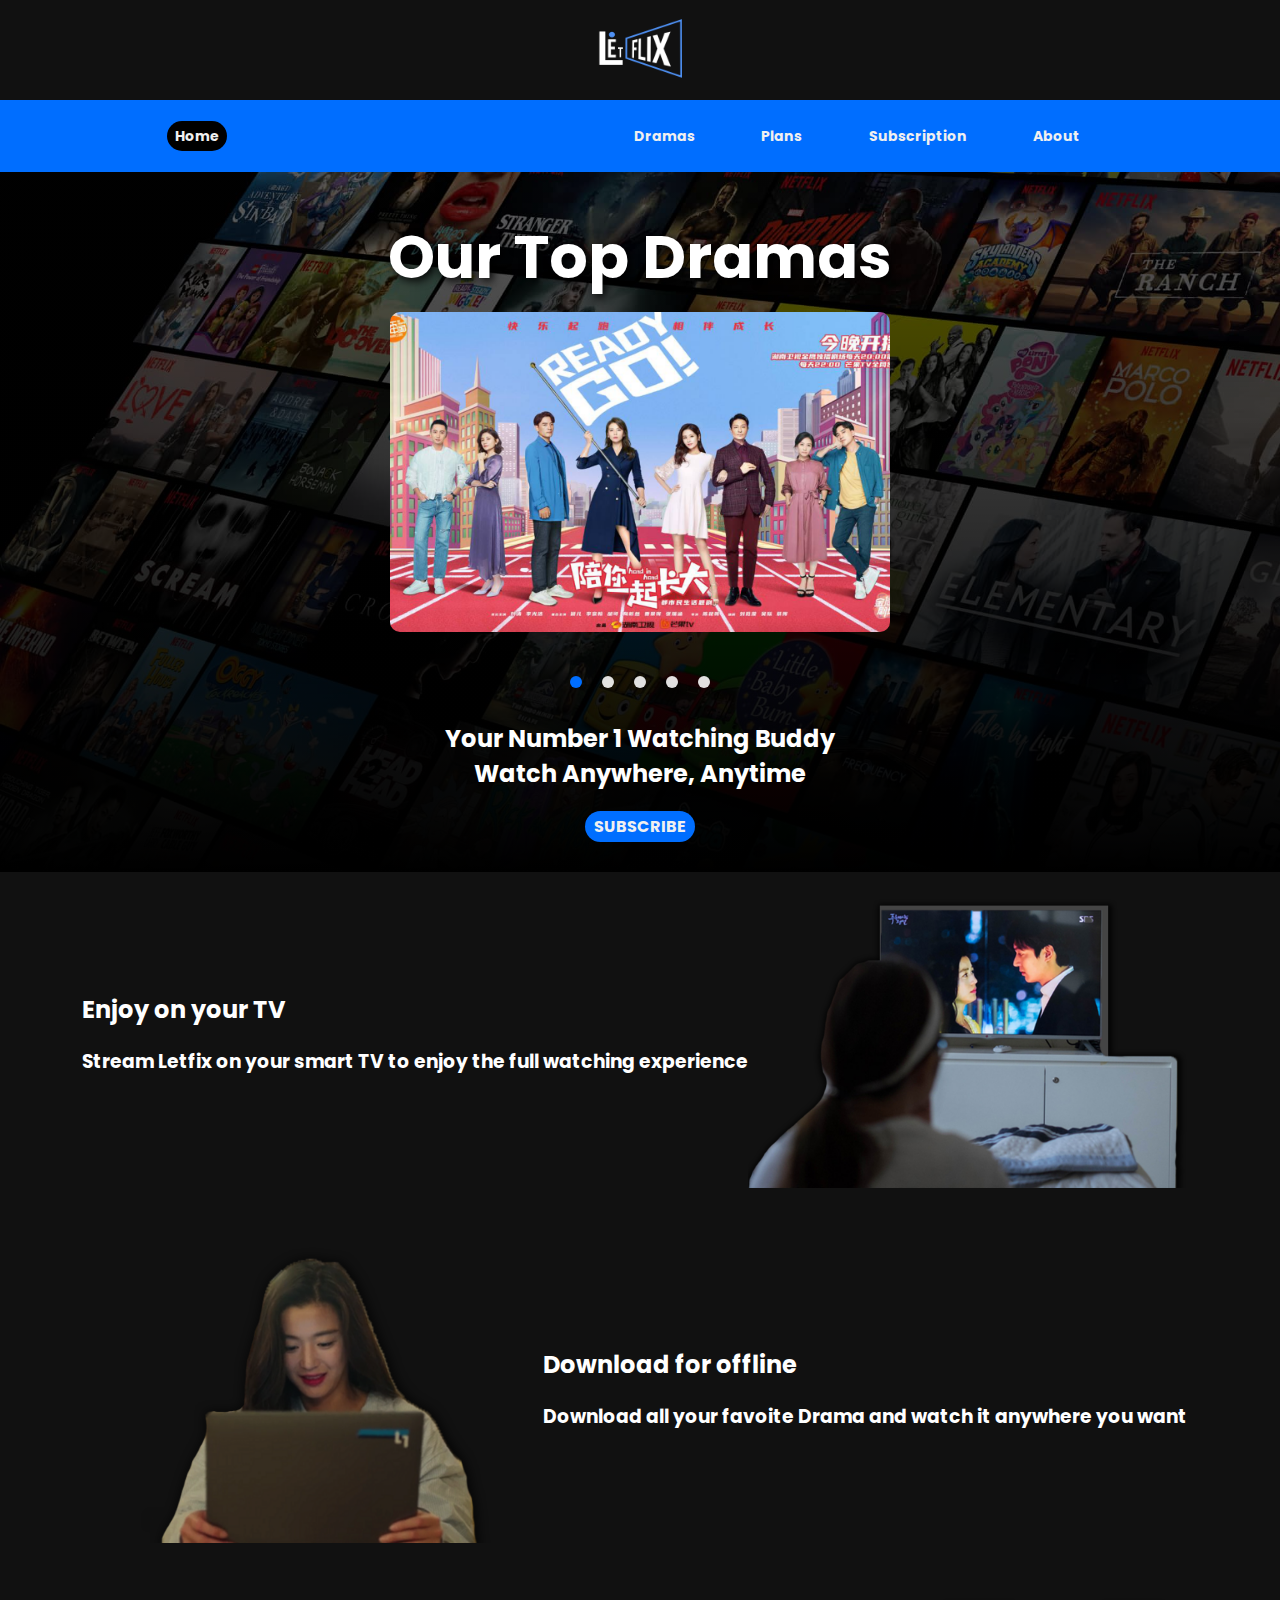
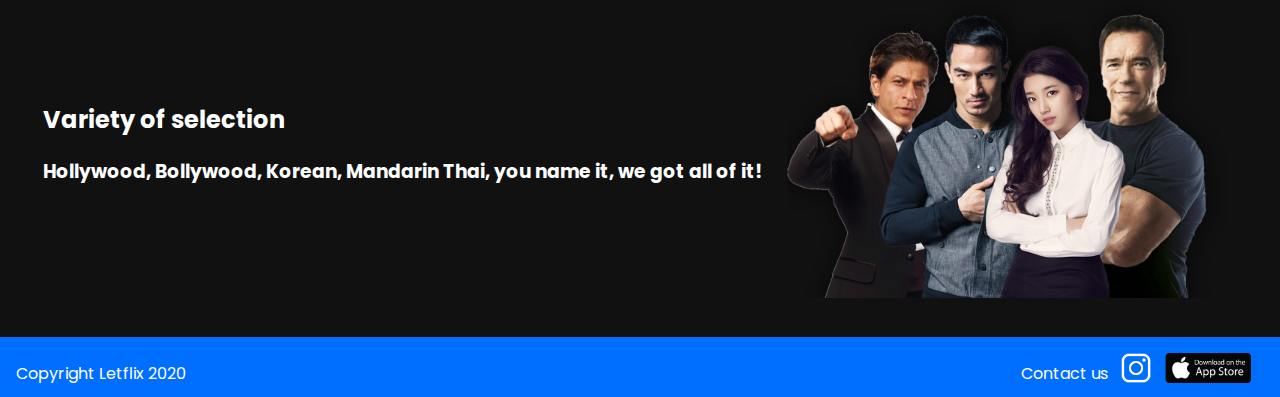
<file: index.html>
<!DOCTYPE html>
<html lang="en">
<head>
  <meta charset="UTF-8">
  <meta http-equiv="X-UA-Compatible" content="IE=edge">
  <meta name="viewport" content="width=device-width, initial-scale=1.0">
  <link rel="stylesheet" href="homestyle.css">
  <title>Home | Letflix</title>
</head>
<body>

<!-- HEADER -->
<div class="header">
  <img src="./assets/LogoLetFlixTrans.png" alt="">
</div>


<!-- NAVBAR -->
<nav>
  <div class="left">
    <div class="lbut">
      <a href="./home.html"><p>Home</p></a>
    </div>
    
  </div>
  <ul class="navlinks">
    <li><a href="drama.html">Dramas</a></li>
    <li><a href="./Plans.html">Plans</a></li>
    <li><a href="form.html">Subscription</a></li>
    <li><a href="./about.html"  class="about">About</a>
    <ul class="aboutdrop">
      <li><a href="https://www.instagram.com/">Instagram</a></li>
      <li><a href="https://www.facebook.com/">Facebook</a></li>
      <li><a href="https://www.twitter.com/">Twitter</a></li>
      <li><a href="./about.html">About Us</a></li>
    </ul></li>
  </ul>

  <div class="burger">
    <div class="line1"></div>
    <div class="line2"></div>
    <div class="line3"></div>
  </div>
</nav>


  <!-- HERO -->
  <div class="hero">
    <h1>Our Top Dramas</h1>
    <div class="img-slider">
      <div class="slide active">
        <img src="./assets/DramaHoriz/Drama1.png" alt="">
        <div class="slideinfo">
          <!-- <h2>Ready GO!</h2> -->
          <!-- <p>Drama ini sangat bagus, karena keren!</p> -->
        </div>
      </div>
      <div class="slide">
        <img src="./assets/DramaHoriz/Drama2.png" alt="">
        <div class="slideinfo">
          <!-- <h2>18 Again</h2> -->
          <!-- <p>Drama ini sangat bagus, karena keren!</p> -->
        </div>
      </div>
      <div class="slide">
        <img src="./assets/DramaHoriz/Drama3.png" alt="">
        <div class="slideinfo">
          <!-- <h2>Game of Thrones</h2> -->
          <!-- <p>Drama ini sangat bagus, karena keren!</p> -->
        </div>
      </div>
      <div class="slide">
        <img src="./assets/DramaHoriz/Drama4.png" alt="">
        <div class="slideinfo">
          <!-- <h2>Crash Landing On You</h2> -->
          <!-- <p>Drama ini sangat bagus, karena keren!</p> -->
        </div>
      </div>
      <div class="slide">
        <img src="./assets/DramaHoriz/Drama5.png" alt="">
        <div class="slideinfo">
          <!-- <h2>It's Okay Not To Be Okay</h2> -->
          <!-- <p>Drama ini sangat bagus, karena keren!</p> -->
        </div>
      </div>
      <div class="navigation">
        <div class="btn active"></div>
        <div class="btn"></div>
        <div class="btn"></div>
        <div class="btn"></div>
        <div class="btn"></div>
      </div>
    </div>
    <div class="bothero">
      <h2>
        Your Number 1 Watching Buddy <br>
        Watch Anywhere, Anytime
      </h2>
      <div class="sub">
        <div class="subbutton">
          <a href="Plans.html">Subscribe</a>
        </div>  
      </div>
      
    </div>
  </div>

<!-- CONTENT -->
 <div class="content">

   <div class="card1">
     <div class="text">
       <h2>Enjoy on your TV</h2>
       <h3>Stream Letfix on your smart
         TV to enjoy the full watching experience
       </h3>
     </div>
     <div class="cardimg">
      <img src="./assets/WatchonTV.png" alt=""> 
     </div>
     
   </div>

   <div class="card2">
    <div class="text">
      <h2>Download for offline</h2>
      <h3>Download all your favoite Drama
        and watch it anywhere you want
      </h3>
    </div>
    <div class="cardimg">
      <img src="./assets/Downloadforoffline.png" alt="">
    </div>
    
  </div>

  <div class="card3">
    <div class="text">
      <h2>Variety of selection</h2>
      <h3>Hollywood, Bollywood, Korean, Mandarin
        Thai, you name it, we got all of it!
      </h3>
    </div>
    <div class="cardimg">
       <img src="./assets/VarietySelection.png" alt="">
    </div>
   
  </div>
 </div>


 <!-- FOOTER -->
 <div class="footer">
  <div class="left">
    <p>Copyright Letflix 2020</p>
  </div>
  <div class="right">
    <p>Contact us</p>
    <a href="https://www.instagram.com/nonton_spongebob/?hl=en"><img src="./assets/InstagramIcon.png" alt="Instagram"></a>
    <a href="https://www.apple.com/id/app-store/"><img src="./assets/Download on Appstore.png" alt="Appstore"></a>
  </div>
</div>

  <script src= "app.js"></script>
  <script type="text/javascript">
    var slides = document.querySelectorAll('.slide');
    var btns = document.querySelectorAll('.btn');
    let currentSlide = 1;

    //Script for manual slider navigation
    var manualNav = function(manual){
      slides.forEach((slide)=>{
        slide.classList.remove('active');
        btns.forEach((btn)=>{
          btn.classList.remove('active');
        })
      })

      slides[manual].classList.add('active');
      btns[manual].classList.add('active');
    }

    btns.forEach((btn,i) => {
      btn.addEventListener("click", ()=>{
        manualNav(i);
        currentSlide = i;
      });
    });

    //Script for image slider autoplay
    var repeat = function(activeClass){
      let active = document.getElementsByClassName('active');
      let i = 1;
      var repeater = ()=> {
        setTimeout(function(){

          [...active].forEach((activeSlide)=>{
            activeSlide.classList.remove('active');
          })

          slides[i].classList.add('active');
          btns[i].classList.add('active');
          i++;

          if (slides.length == i){
            i = 0;
          }
          if(i >= slides.length){
            return;
          }
          repeater();
        }, 8000);
      }
      repeater();
    }
    repeat();
  </script>

</body>
</html>
</file>
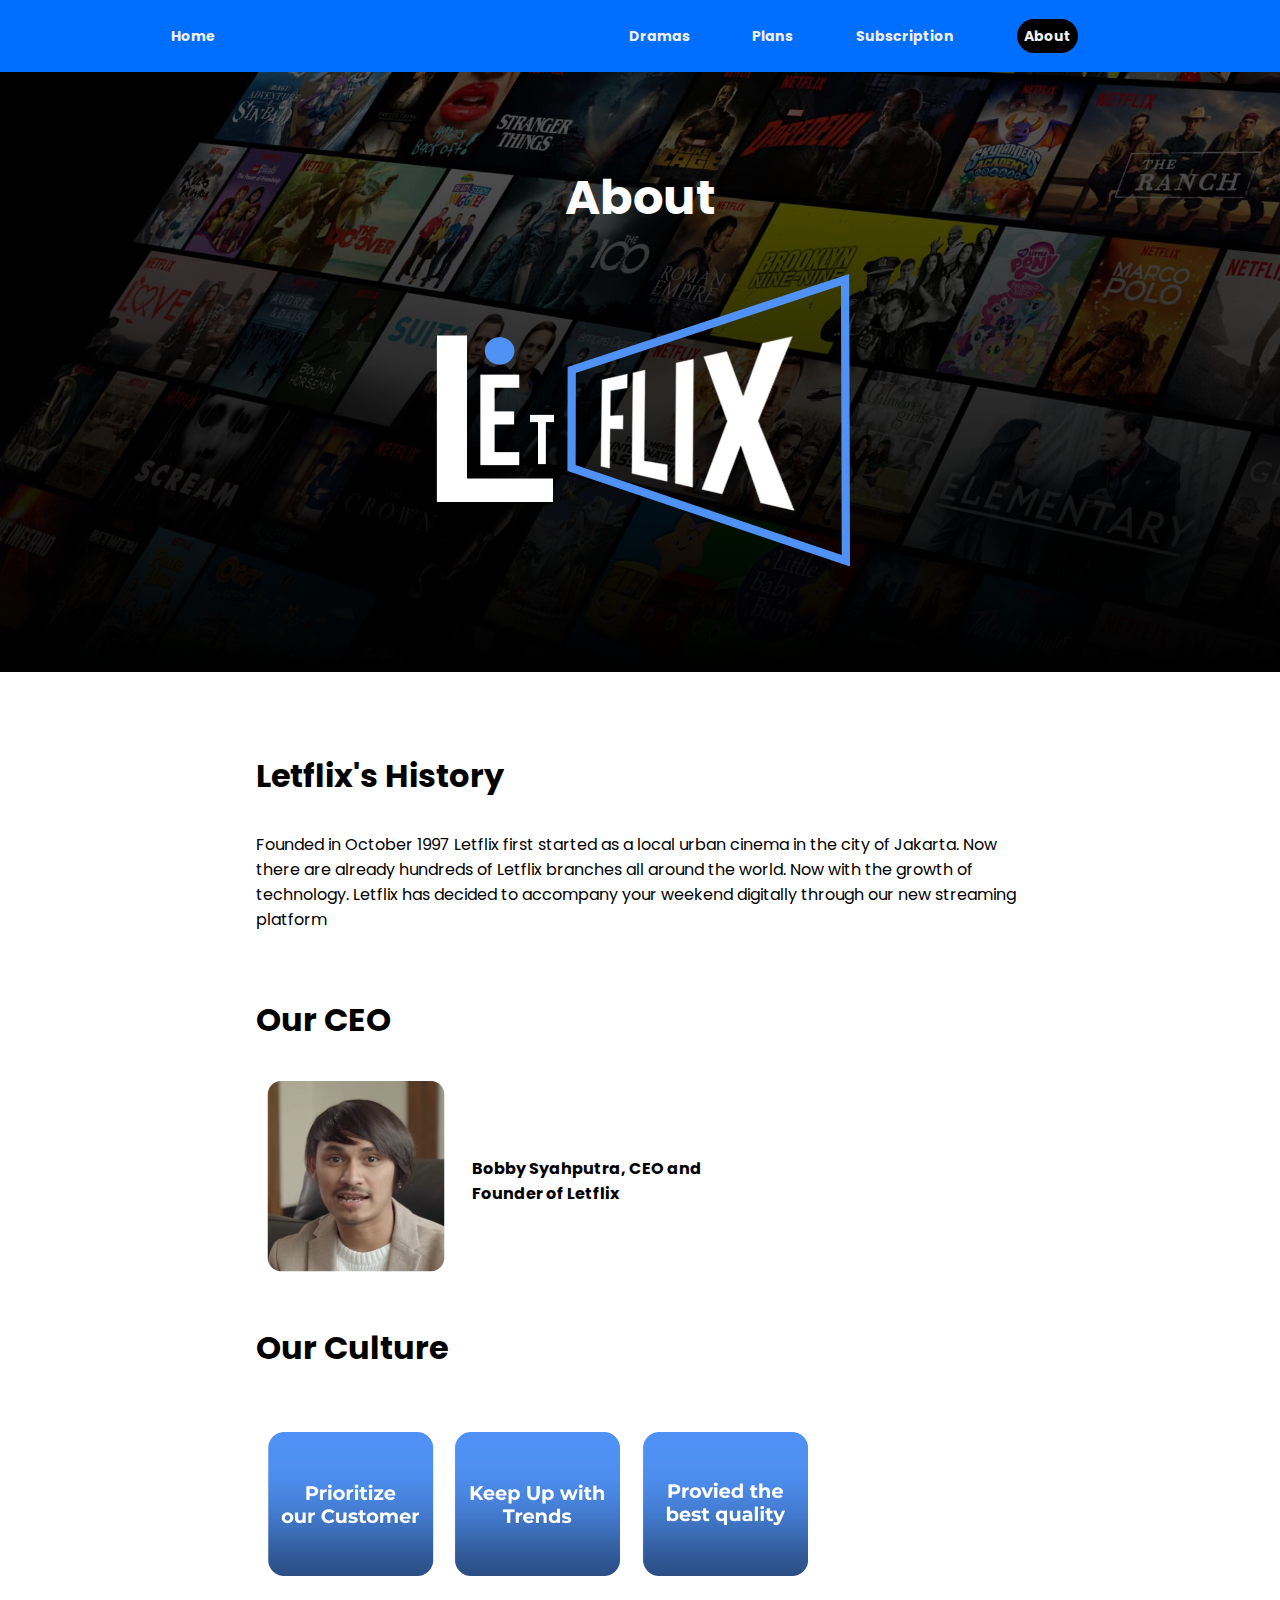
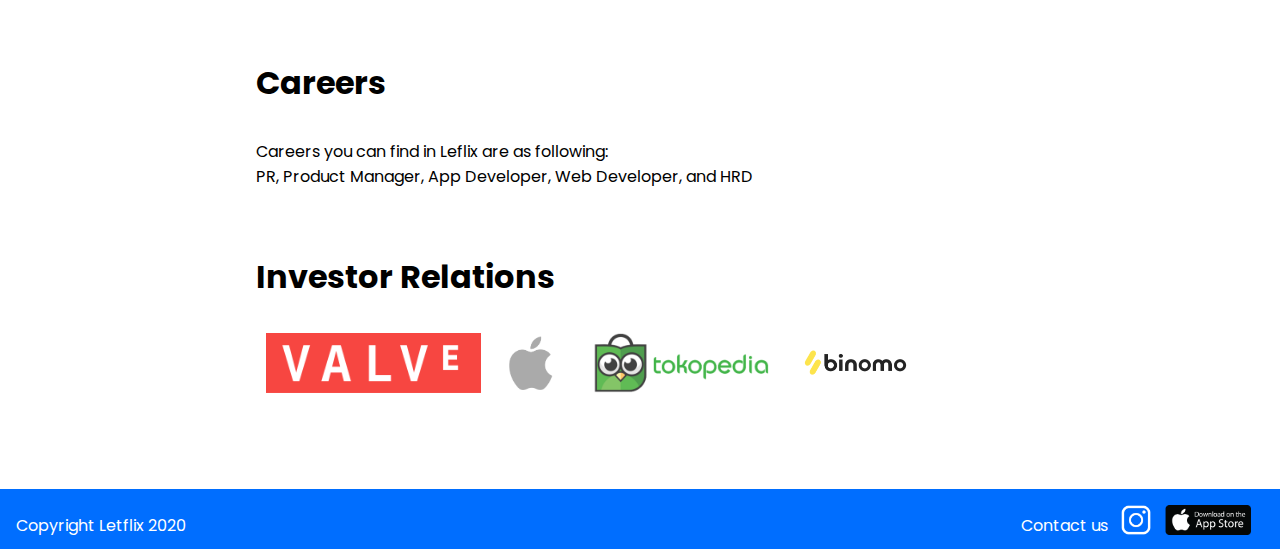
<file: about.html>
<!DOCTYPE html>
<html lang="en">
<head>
  <meta charset="UTF-8">
  <meta http-equiv="X-UA-Compatible" content="IE=edge">
  <meta name="viewport" content="width=device-width, initial-scale=1.0">
  <link rel="stylesheet" href="aboutstyle.css">
  <title>About | Leflix</title>
</head>
<body>

<!-- NAVBAR -->
  <nav>
    <div class="left">
      <a href="./index.html"><p>Home</p></a>
    </div>
    <ul class="navlinks">
      <li><a href="drama.html">Dramas</a></li>
      <li><a href="./plans.html">Plans</a></li>
      <li><a href="form.html">Subscription</a></li>
      <li><a href="./about.html" class="curr" class="about">About</a>
      <ul class="aboutdrop">
        <li><a href="https://www.instagram.com/">Instagram</a></li>
        <li><a href="https://www.Facebook.com/">Facebook</a></li>
        <li><a href="https://www.Twitter.com/">Twitter</a></li>
        <li><a href="./about.html">About Us</a></li>
      </ul></li>
    </ul>

    <div class="burger">
      <div class="line1"></div>
      <div class="line2"></div>
      <div class="line3"></div>
    </div>
  </nav>


<!-- HERO -->
  <div class="hero">
    <div class="herocon">
      <h2>About</h2>
    <a href="index.html"><img src="./assets/LogoLetFlixTrans.png" alt="logo letflix" class="logobesar"></a>
    </div>
  </div>

  <!-- CONTENT -->
  <div class="content">
      <div class="content1">
        <h3>Letflix's History</h3>
        <div class="isicontent">
        <p>Founded in October 1997 Letflix first started as a local urban cinema
          in the city of Jakarta. Now there are already hundreds of 
          Letflix branches all around the world. Now with the growth of
          technology. Letflix  has decided to accompany your weekend digitally
          through our new streaming platform
        </p>
        </div>

      </div>
      <div class="content2">
        <h3>Our CEO</h3>
        <div class="isicontent">
          <div class="isicontent2">
           <img src="./assets/CEOLetflix.png" alt="Bobby">
            <p>Bobby Syahputra, CEO and Founder of Letflix</p> 
          </div>
          
        </div>
      
      </div>
      <div class="content3">
        <h3>Our Culture</h3>
        <div class="isicontent">
          <img src="./assets/Culture.png" alt="Our Culture">
        </div>
        
      </div>
      <div class="content4">
        <h3>Careers</h3>
        <div class="isicontent">
         <p>Careers you can find in Leflix are as following: <br>
           PR, Product Manager, App Developer, Web Developer, and HRD</p>   
        </div>

      </div>
      <div class="content5">
        <h3>Investor Relations</h3>
        <div class="isicontent">
        <div class="investors">
        <img src="./assets/Valve.png" alt="Valve">
        <img src="./assets/Apple.png" alt="Apple">
        <img src="./assets/Tokopedia.png" alt="Tokopedia">
        <img src="./assets/Binomo.png" alt="Binomo">
        </div>          
        </div>
      </div>
  </div>

  <!-- FOOTER -->
  <div class="footer">
    <div class="left">
      <p>Copyright Letflix 2020</p>
    </div>
    <div class="right">
      <p>Contact us</p>
      <a href="https://www.instagram.com/nonton_spongebob/?hl=en"><img src="./assets/InstagramIcon.png" alt="Instagram"></a>
      <a href="https://www.apple.com/id/app-store/"><img src="./assets/Download on Appstore.png" alt="Appstore"></a>
    </div>
  </div>


  
  <script src= "app.js">
  </script>
</body>
</html>
</file>
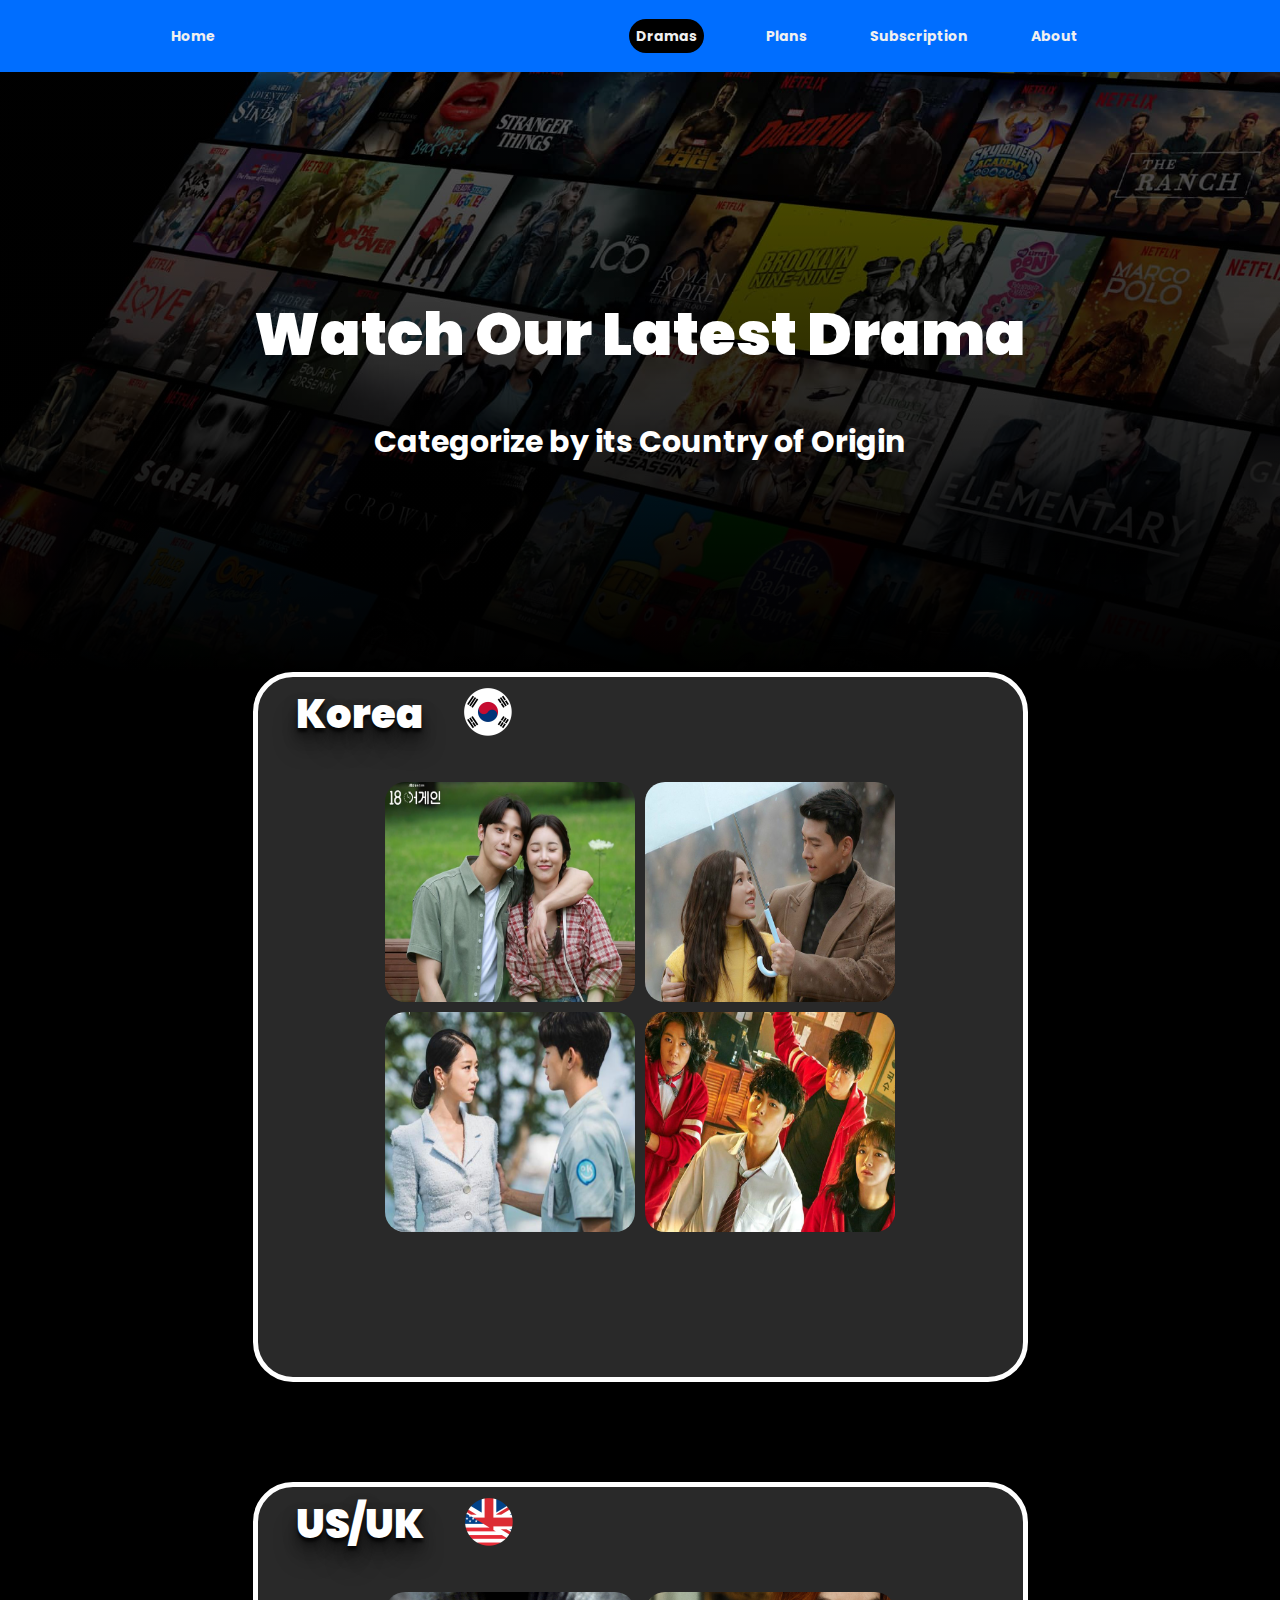
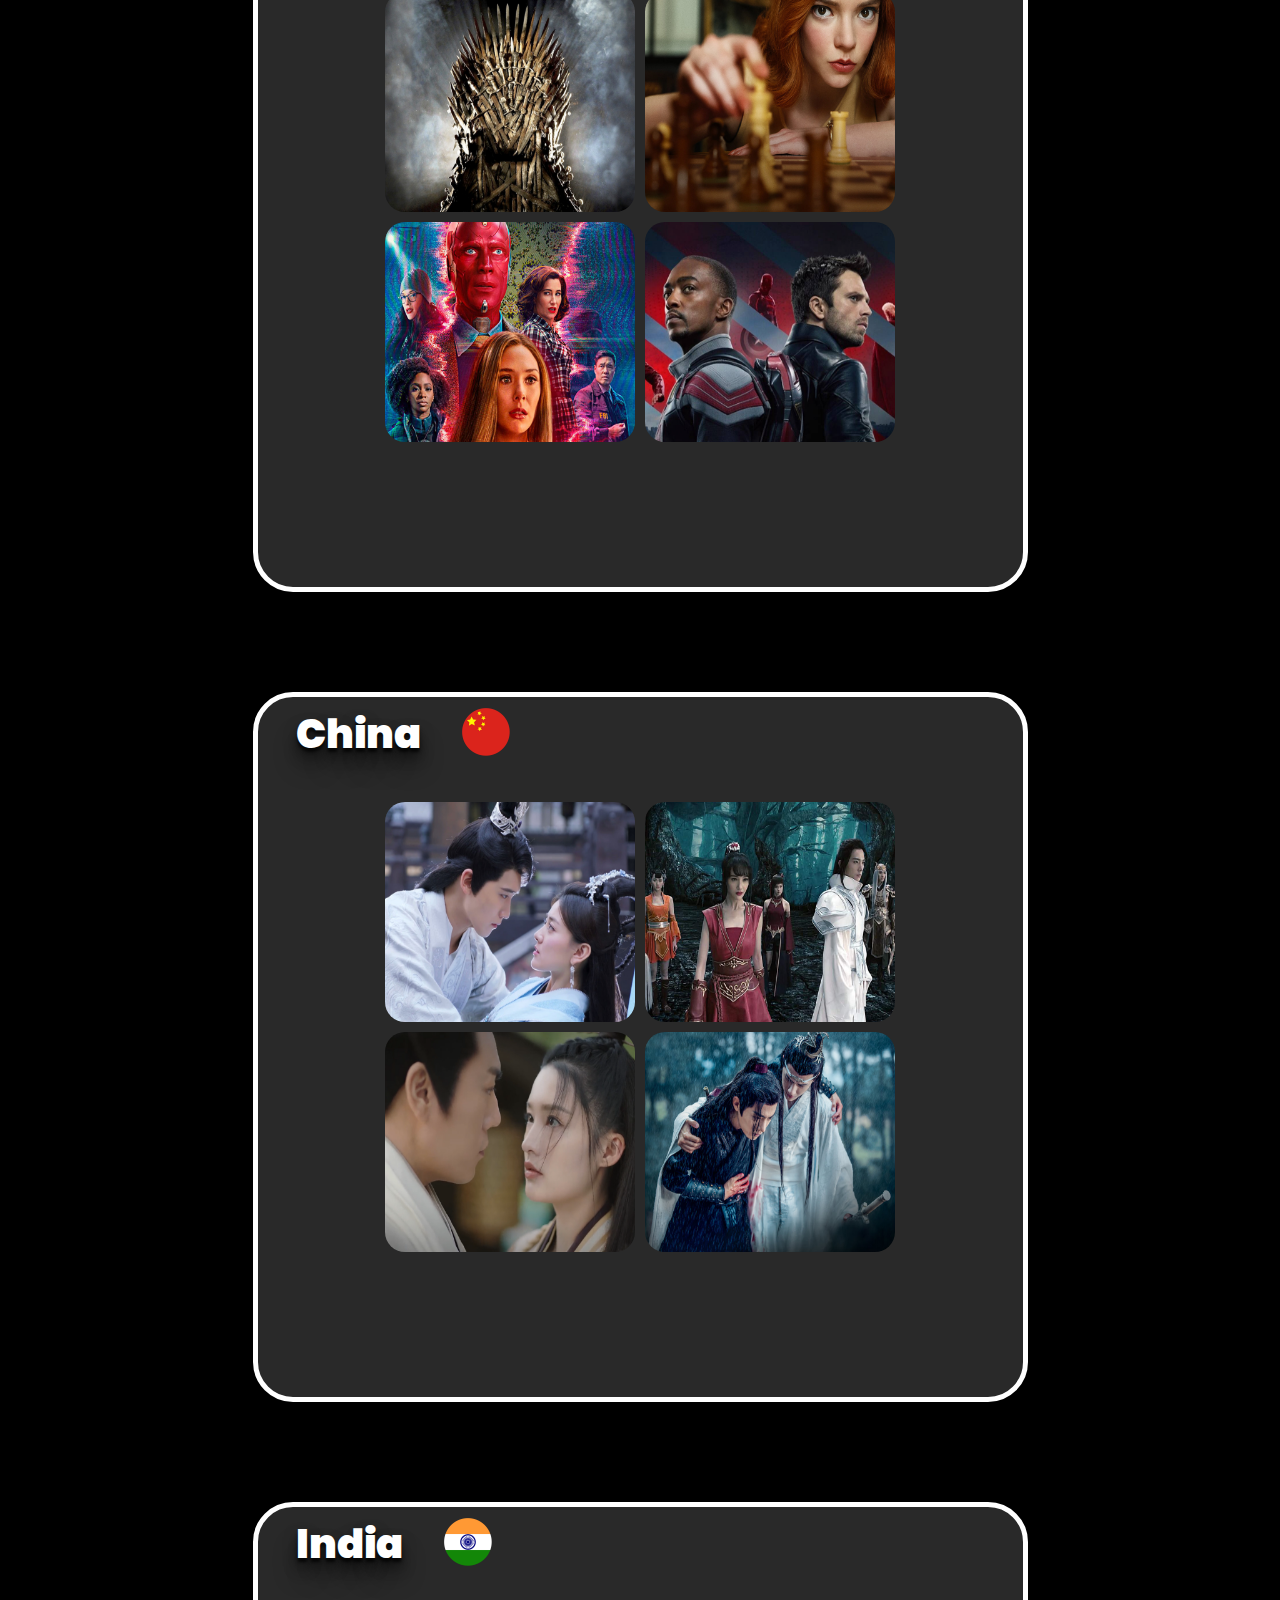
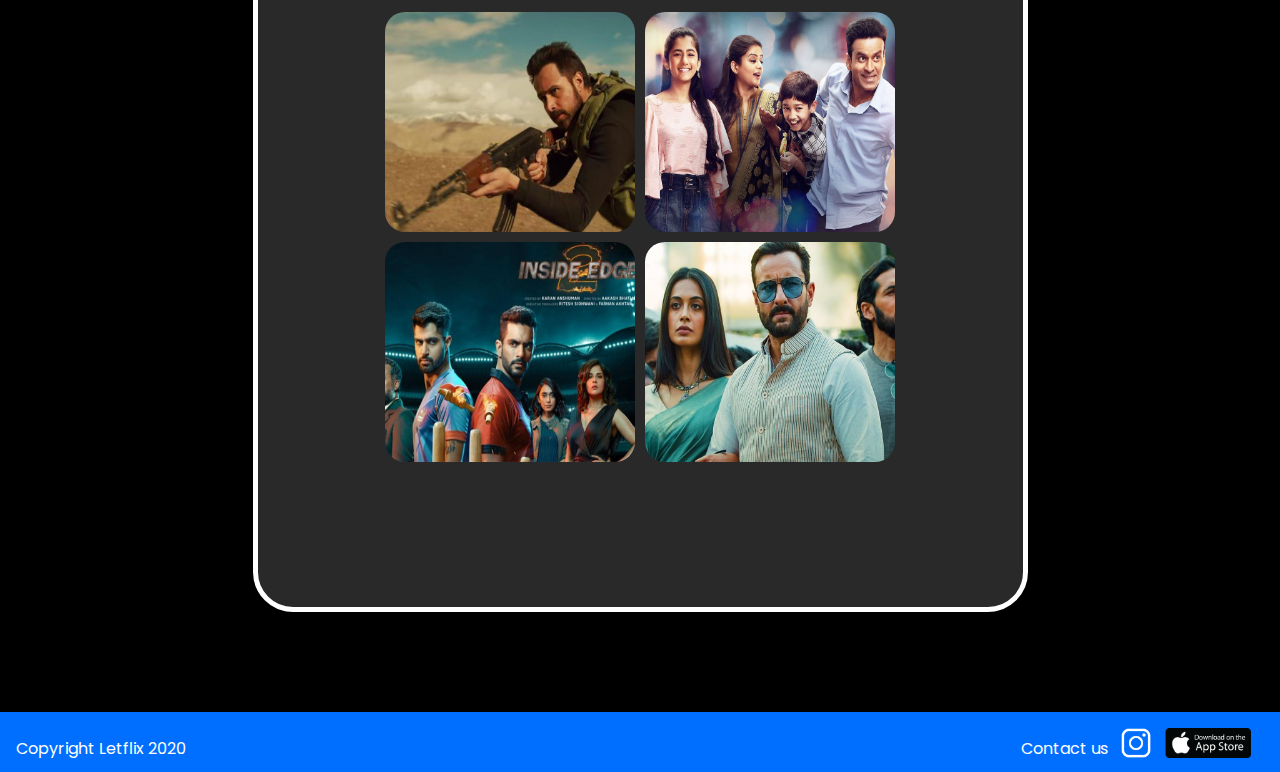
<file: drama.html>
<!DOCTYPE html>
<html lang="en">

<head>
    <meta charset="UTF-8">
    <meta http-equiv="X-UA-Compatible" content="IE=edge">
    <meta name="viewport" content="width=device-width, initial-scale=1.0">
    <title>Dramas | Letflix</title>
    <link rel="stylesheet" href="dramastyle.css">
</head>

<body>
     <!-- NAVBAR -->
  <nav>
    <div class="left">
      <a href="./index.html"><p>Home</p></a>
    </div>
    <ul class="navlinks">
      <li><a href="./drama.html" class="curr">Dramas</a></li>
      <li><a href="./Plans.html">Plans</a></li>
      <li><a href="form.html">Subscription</a></li>
      <li><a href="./about.html">About</a>
      <ul class="aboutdrop">
        <li><a href="https://www.instagram.com/">Instagram</a></li>
        <li><a href="https://www.facebook.com/">Facebook</a></li>
        <li><a href="https://www.twitter.com/">Twitter</a></li>
        <li><a href="./about.html">About Us</a></li>
      </ul></li>
    </ul>
    <div class="burger">
      <div class="line1"></div>
      <div class="line2"></div>
      <div class="line3"></div>
    </div>
  </nav>

  <!--HERO-->
  <div class="hero">
      <div class="herocon">
        <h1><b>Watch Our Latest Drama</b></h1>
        <p><b>Categorize by its Country of Origin</b></p>
      </div>
  </div>

  <!-- CONTENT -->
<div class="content">
    <!--KOREAN-->
    <div class="sub-content">
        <div class="content-title">
            <h1><b>Korea</b></h1>
            <img src="./assets/Korea.png" alt="Korea Flag">
        </div>
        <div class="content-img">
            <div class="box-format">
                <div class="box">
                    <div class="img-box">
                        <img src="./assets/Movie Cards/korean/18again.png" alt="18 again">
                    </div>
                    <div class="content-box">
                        <div>
                            <h1><b>18 Again</b></h1>
                            <p>Release date: 23/05/2016</p>
                            <div class="rating">
                                <p>Rating:</p>
                                <p style="color: yellow;">4.3/5</p>
                            </div>
                        </div>
                    </div>
                </div>
                <div class="box">
                    <div class="img-box">
                        <img src="./assets/Movie Cards/korean/CrashLanding.png" alt="CLOY">
                    </div>
                    <div class="content-box">
                        <div>
                            <h1><b>Crash Landing On You</b></h1>
                            <p>Release date: 09/07/2019</p>
                            <div class="rating">
                                <p>Rating:</p>
                                <p style="color: yellow;">4.7/5</p>
                            </div>
                        </div>
                    </div>
                </div>
            </div>
            <div class="box-format">
                <div class="box">
                    <div class="img-box">
                        <img src="./assets/Movie Cards/korean/Psycho.png" alt="Psycho">
                    </div>
                    <div class="content-box">
                        <div>
                            <h1><b>It's Okay Not To Be Okay</b></h1>
                            <p>Release date: 13/02/2020</p>
                            <div class="rating">
                                <p>Rating:</p>
                                <p style="color: yellow;">4.1/5</p>
                            </div>
                        </div>
                    </div>
                </div>
                <div class="box">
                    <div class="img-box">
                        <img src="./assets/Movie Cards/korean/Uncanny.png" alt="Uncanny">
                    </div>
                    <div class="content-box">
                        <div>
                            <h1><b>Uncanny</b></h1>
                            <p>Release date: 05/10/2020</p>
                            <div class="rating">
                                <p>Rating:</p>
                                <p style="color: yellow;">4.5/5</p>
                            </div>
                        </div>
                    </div>
                </div>
            </div>
        </div>
    </div>

    <!-- US/UK -->
    <div class="sub-content">
        <div class="content-title">
            <h1><b>US/UK</b></h1>
            <img src="./assets/USUK.png" alt="US UK Flag">
        </div>
        <div class="content-img">
            <div class="box-format">
                <div class="box">
                    <div class="img-box">
                        <img src="./assets/Movie Cards/usuk/GOT.png" alt="GOT">
                    </div>
                    <div class="content-box">
                        <div>
                            <h1><b>Game Of<br>Throne</b></h1>
                            <p>Release date: 08/02/2017</p>
                            <div class="rating">
                                <p>Rating:</p>
                                <p style="color: yellow;">4.75/5</p>
                            </div>
                        </div>
                    </div>
                </div>
                <div class="box">
                    <div class="img-box">
                        <img src="./assets/Movie Cards/usuk/QG.png" alt="QG">
                    </div>
                    <div class="content-box">
                        <div>
                            <h1><b>Queen's<br>Gambit</h1>
                            <p>Release date: 15/06/2017</p>
                            <div class="rating">
                                <p>Rating:</p>
                                <p style="color: yellow;">4.7/5</p>
                            </div>
                        </div>
                    </div>
                </div>
            </div>
            <div class="box-format">
                <div class="box">
                    <div class="img-box">
                        <img src="./assets/Movie Cards/usuk/WandaVision.png" alt="Wanda Vision">
                    </div>
                    <div class="content-box">
                        <div>
                            <h1><b>Wanda Vision</b></h1>
                            <p>Release date: 03/11/2020</p>
                            <div class="rating">
                                <p>Rating:</p>
                                <p style="color: yellow;">4.6/5</p>
                            </div>
                        </div>
                    </div>
                </div>
                <div class="box">
                    <div class="img-box">
                        <img src="./assets/Movie Cards/usuk/WinterSoldier.png" alt="Winter Soldier">
                    </div>
                    <div class="content-box">
                        <div>
                            <h1><b>Winter Soldier</b></h1>
                            <p>Release date: 23/12/2020</p>
                            <div class="rating">
                                <p>Rating:</p>
                                <p style="color: yellow;">4.73/5</p>
                            </div>
                        </div>
                    </div>
                </div>
            </div>
        </div>
    </div>

    <!--CHINA-->
    <div class="sub-content">
        <div class="content-title">
            <h1><b>China</b></h1>
            <img src="./assets/China.png" alt="China Flag">
        </div>
        <div class="content-img">
            <div class="box-format">
                <div class="box">
                    <div class="img-box">
                        <img src="./assets/Movie Cards/china/EternalLove.png" alt="Eternal Love">
                    </div>
                    <div class="content-box">
                        <div>
                            <h1><b>Eternal Love</b></h1>
                            <p>Release date: 13/02/2009</p>
                            <div class="rating">
                                <p>Rating:</p>
                                <p style="color: yellow;">4.82/5</p>
                            </div>
                        </div>
                    </div>
                </div>
                <div class="box">
                    <div class="img-box">
                        <img src="./assets/Movie Cards/china/Love020.png" alt="Love020">
                    </div>
                    <div class="content-box">
                        <div>
                            <h1><b>Love 020</b></h1>
                            <p>Release date: 21/09/2013</p>
                            <div class="rating">
                                <p>Rating:</p>
                                <p style="color: yellow;">4.46/5</p>
                            </div>
                        </div>
                    </div>
                </div>
            </div>
            <div class="box-format">
                <div class="box">
                    <div class="img-box">
                        <img src="./assets/Movie Cards/china/SongofGlory.png" alt="Son of Glory">
                    </div>
                    <div class="content-box">
                        <div>
                            <h1><b>Son of Glory</b></h1>
                            <p>Release date: 29/03/2016</p>
                            <div class="rating">
                                <p>Rating:</p>
                                <p style="color: yellow;">4.9/5</p>
                            </div>
                        </div>
                    </div>
                </div>
                <div class="box">
                    <div class="img-box">
                        <img src="./assets/Movie Cards/china/Untamed.png" alt="Untamed">
                    </div>
                    <div class="content-box">
                        <div>
                            <h1><b>Untamed</b></h1>
                            <p>Release date: 24/11/2018</p>
                            <div class="rating">
                                <p>Rating:</p>
                                <p style="color: yellow;">4.6/5</p>
                            </div>
                        </div>
                    </div>
                </div>
            </div>
        </div>
    </div>

    <!--INDIA-->
    <div class="sub-content">
        <div class="content-title">
            <h1><b>India</b></h1>
            <img src="./assets/India.png" alt="India Flag">
        </div>
        <div class="content-img">
            <div class="box-format">
                <div class="box">
                    <div class="img-box">
                        <img src="./assets/Movie Cards/india/BardofBlood.png" alt="Bard of Blood">
                    </div>
                    <div class="content-box">
                        <div>
                            <h1><b>Bard of Blood</b></h1>
                            <p>Release date: 21/02/2006</p>
                            <div class="rating">
                                <p>Rating:</p>
                                <p style="color: yellow;">4.25/5</p>
                            </div>
                        </div>
                    </div>
                </div>
                <div class="box">
                    <div class="img-box">
                        <img src="./assets/Movie Cards/india/FullFamily.png" alt="Full Family">
                    </div>
                    <div class="content-box">
                        <div>
                            <h1><b>Full Family</b></h1>
                            <p>Release date: 30/05/2009</p>
                            <div class="rating">
                                <p>Rating:</p>
                                <p style="color: yellow;">4.35/5</p>
                            </div>
                        </div>
                    </div>
                </div>
            </div>
            <div class="box-format">
                <div class="box">
                    <div class="img-box">
                        <img src="./assets/Movie Cards/india/InsideEdge.png" alt="Inside Edge">
                    </div>
                    <div class="content-box">
                        <div>
                            <h1><b>Inside Edge 2</b></h1>
                            <p>Release date: 11/06/2010</p>
                            <div class="rating">
                                <p>Rating:</p>
                                <p style="color: yellow;">4.21/5</p>
                            </div>
                        </div>
                    </div>
                </div>
                <div class="box">
                    <div class="img-box">
                        <img src="./assets/Movie Cards/india/Tandav.png" alt="Tandav">
                    </div>
                    <div class="content-box">
                        <div>
                            <h1><b>Tandav</b></h1>
                            <p>Release date: 08/08/2012</p>
                            <div class="rating">
                                <p>Rating:</p>
                                <p style="color: yellow;">4.65/5</p>
                            </div>
                        </div>
                    </div>
                </div>
            </div>
        </div>
    </div>

</div>
   <!-- FOOTER -->
   <div class="footer">
    <div class="left">
      <p>Copyright Letflix 2020</p>
    </div>
    <div class="right">
      <p>Contact us</p>
      <a href="https://www.instagram.com/nonton_spongebob/?hl=en"><img src="./assets/InstagramIcon.png" alt="Instagram"></a>
      <a href="https://www.apple.com/id/app-store/"><img src="./assets/Download on Appstore.png" alt="Appstore"></a>
    </div>
  </div>
  <script src="app.js"></script>
</body>

</html>
</file>
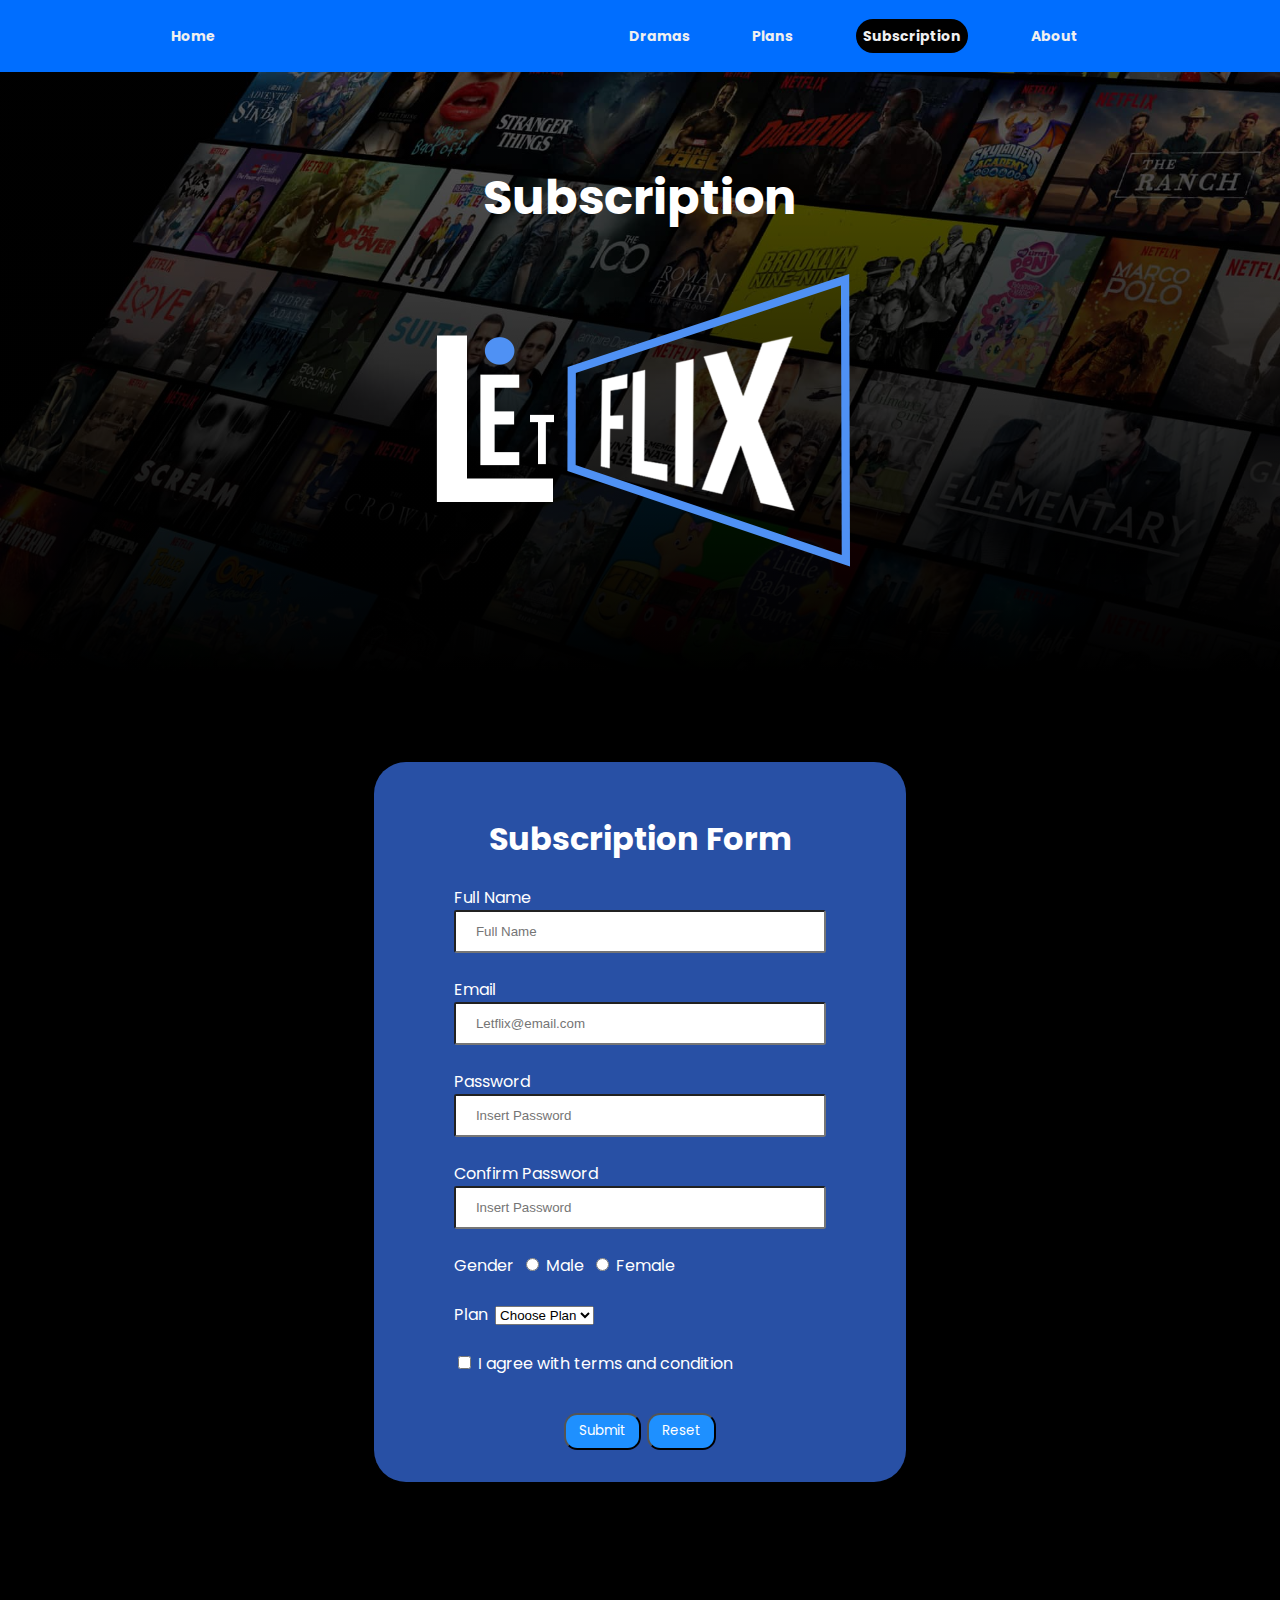
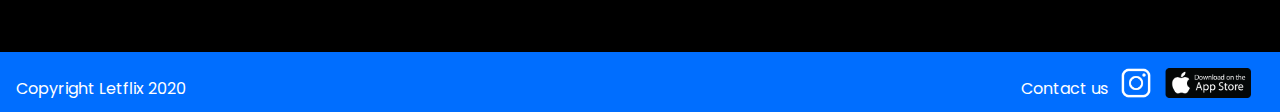
<file: form.html>
<!DOCTYPE html>
<html lang="en">
<head>
  <meta charset="UTF-8">
  <meta http-equiv="X-UA-Compatible" content="IE=edge">
  <meta name="viewport" content="width=device-width, initial-scale=1.0">
  <link rel="stylesheet" href="formstyle.css">
  <title>Form | Letflix</title>
</head>
<body>
  
<!-- NAVBAR -->
<nav>
  <div class="left">
    <a href="./index.html"><p>Home</p></a>
  </div>
  <ul class="navlinks">
    <li><a href="drama.html">Dramas</a></li>
    <li><a href="./Plans.html">Plans</a></li>
    <li><a href="form.html" class="curr" >Subscription</a></li>
    <li><a href="about.html"class="about">About</a>
    <ul class="aboutdrop">
      <li><a href="https://www.instagram.com/">Instagram</a></li>
      <li><a href="https://www.Facebook.com/">Facebook</a></li>
      <li><a href="https://www.Twitter.com/">Twitter</a></li>
      <li><a href="./about.html">About Us</a></li>
    </ul></li>
  </ul>

  <div class="burger">
    <div class="line1"></div>
    <div class="line2"></div>
    <div class="line3"></div>
  </div>
</nav>


<!-- HERO -->
<div class="hero">
  <div class="herocon">
    <h2>Subscription</h2>
  <a href="index.html"><img src="./assets/LogoLetFlixTrans.png" alt="logo letflix" class="logobesar"></a>
  </div>
</div>


<!-- FORM -->
<div class="containerform">
  <div class="formbox">
    <h1>Subscription Form</h1>
    <form action="" id = "form">
      <div class="form-group">
        <label for="">Full Name</label>
        <input type="text" name = "name" placeholder="Full Name">
      </div>
      <div class="form-group">
        <label for="">Email</label>
        <input type="email" name = "email" placeholder="Letflix@email.com">
      </div>
      <div class="form-group">
        <label for="">Password</label>
        <input type="password" name = "password" placeholder="Insert Password">
      </div>
      <div class="form-group">
        <label for="">Confirm Password</label>
        <input type="password" name = "confirmpassword" placeholder="Insert Password">
      </div>
      <div class="form-group" class = "genders">
        <label for="">Gender</label>
        <input type="radio" id="male" name="gender" value="Male">
        <label for="male">Male</label>
        <input type="radio" id="female" name="gender" value="Female">
        <label for="female">Female</label>
      </div>
      <div class="form-group" class = "custom-select">
        <label for="">Plan</label>
        <select name="planchoice" id = "">
          <option value="">Choose Plan</option>
          <option value="Diamond">Diamond</option>
          <option value="Gold">Gold</option>
          <option value="Silver">Silver</option>
          </select>
      </div>
      <div class="form-group">
        <input type="checkbox" name = "agreement" id="">
        <label for="">I agree with terms and condition</label>
      </div>
  
      <div id="error" class= "errormessage">
      </div>

      <div class="bottombuttons">
        <input type="submit" value = "Submit" id = "submit">
        <input type="reset" value ="Reset" id = "reset">
      </div>
     
  
    </form>
  </div>
  </div>
  


  <!-- FOOTER -->
  <div class="footer">
    <div class="left">
      <p>Copyright Letflix 2020</p>
    </div>
    <div class="right">
      <p>Contact us</p>
      <a href="https://www.instagram.com/nonton_spongebob/?hl=en"><img src="./assets/InstagramIcon.png" alt="Instagram"></a>
      <a href="https://www.apple.com/id/app-store/"><img src="./assets/Download on Appstore.png" alt="Appstore"></a>
    </div>
  </div>
  <script src= "app.js">
  </script>

</body>
</html>
</file>
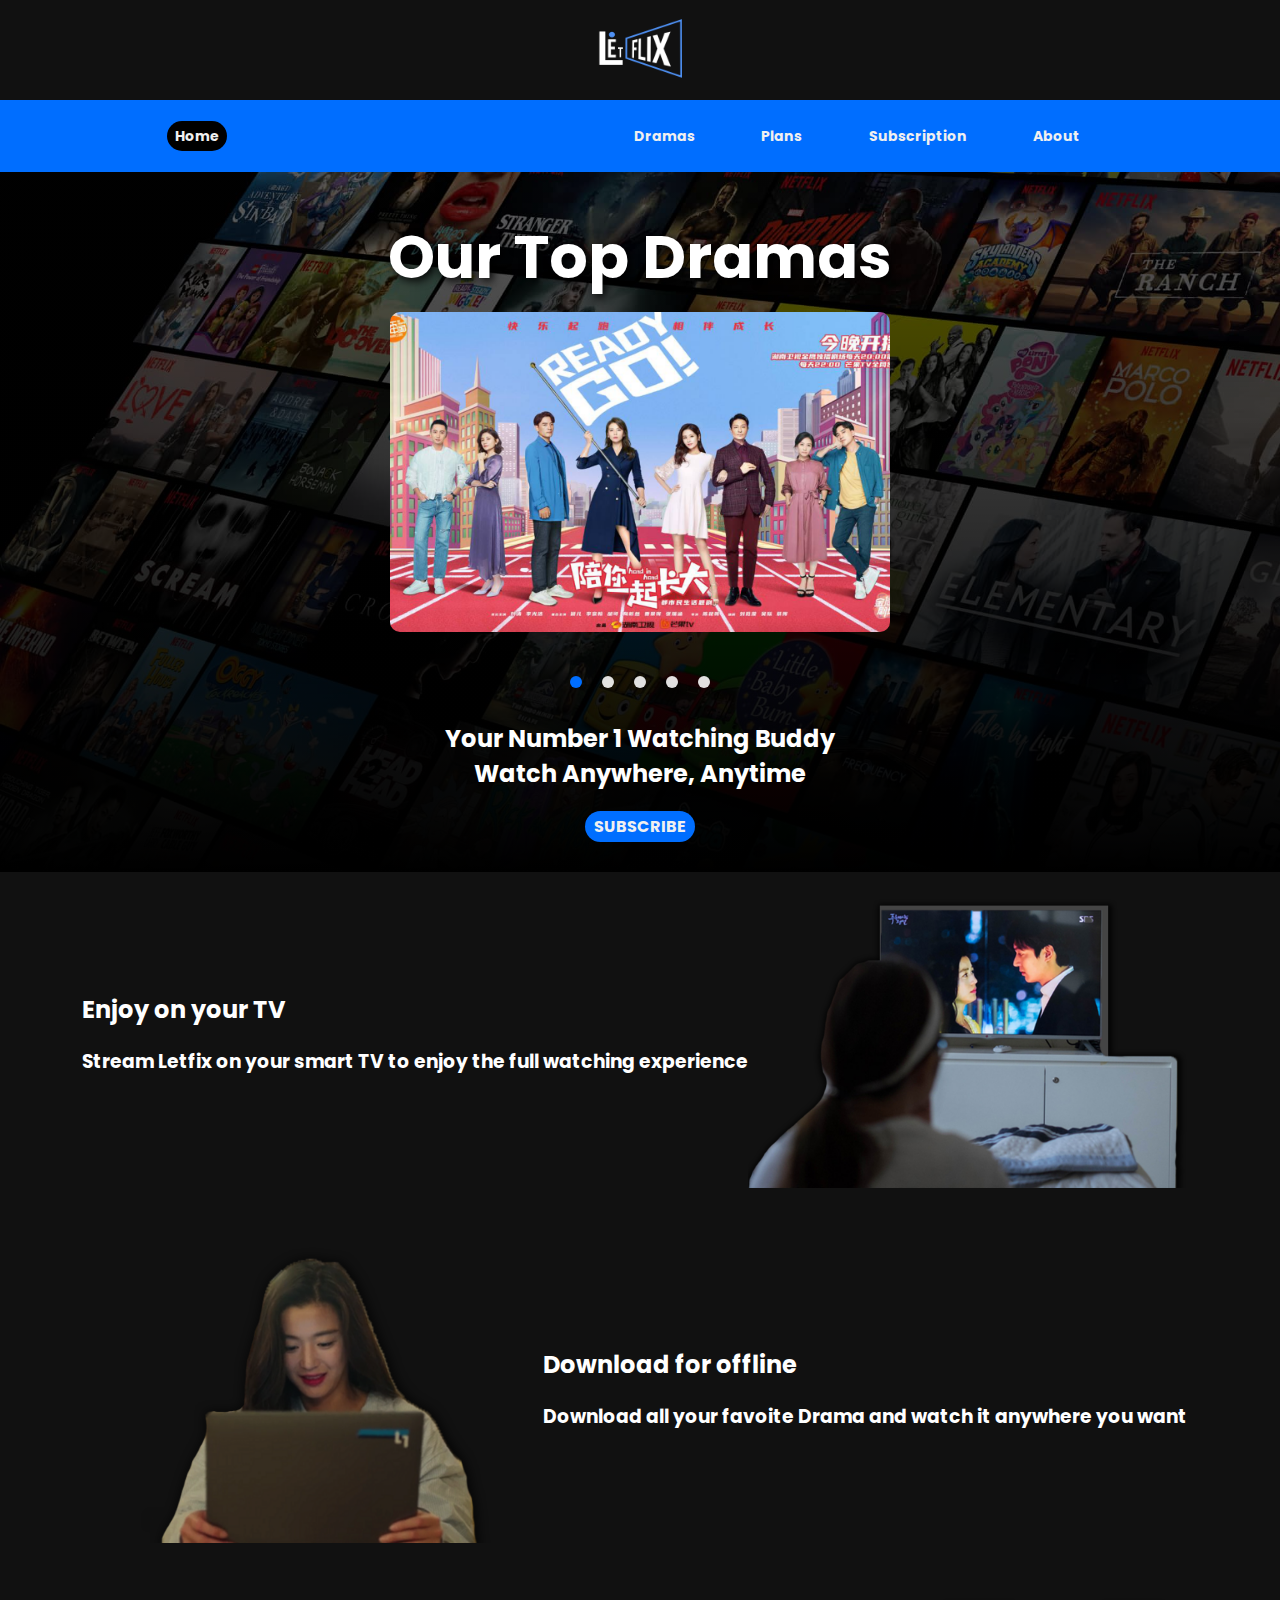
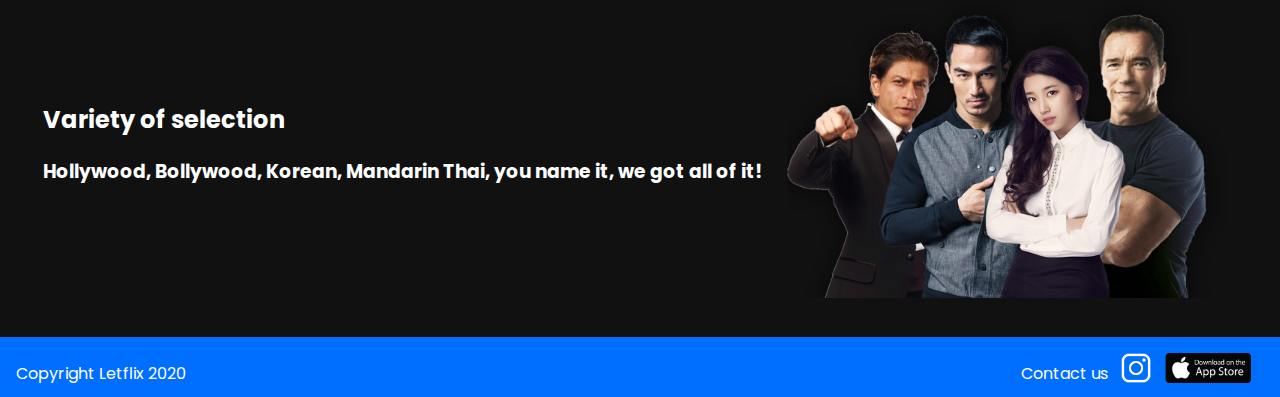
<file: home.html>
<!DOCTYPE html>
<html lang="en">
<head>
  <meta charset="UTF-8">
  <meta http-equiv="X-UA-Compatible" content="IE=edge">
  <meta name="viewport" content="width=device-width, initial-scale=1.0">
  <link rel="stylesheet" href="homestyle.css">
  <title>Home | Letflix</title>
</head>
<body>

<!-- HEADER -->
<div class="header">
  <img src="./assets/LogoLetFlixTrans.png" alt="">
</div>


<!-- NAVBAR -->
<nav>
  <div class="left">
    <div class="lbut">
      <a href="./home.html"><p>Home</p></a>
    </div>
    
  </div>
  <ul class="navlinks">
    <li><a href="drama.html">Dramas</a></li>
    <li><a href="./Plans.html">Plans</a></li>
    <li><a href="form.html">Subscription</a></li>
    <li><a href="./about.html"  class="about">About</a>
    <ul class="aboutdrop">
      <li><a href="https://www.instagram.com/">Instagram</a></li>
      <li><a href="https://www.facebook.com/">Facebook</a></li>
      <li><a href="https://www.twitter.com/">Twitter</a></li>
      <li><a href="./about.html">About Us</a></li>
    </ul></li>
  </ul>

  <div class="burger">
    <div class="line1"></div>
    <div class="line2"></div>
    <div class="line3"></div>
  </div>
</nav>


  <!-- HERO -->
  <div class="hero">
    <h1>Our Top Dramas</h1>
    <div class="img-slider">
      <div class="slide active">
        <img src="./assets/DramaHoriz/Drama1.png" alt="">
        <div class="slideinfo">
          <!-- <h2>Ready GO!</h2> -->
          <!-- <p>Drama ini sangat bagus, karena keren!</p> -->
        </div>
      </div>
      <div class="slide">
        <img src="./assets/DramaHoriz/Drama2.png" alt="">
        <div class="slideinfo">
          <!-- <h2>18 Again</h2> -->
          <!-- <p>Drama ini sangat bagus, karena keren!</p> -->
        </div>
      </div>
      <div class="slide">
        <img src="./assets/DramaHoriz/Drama3.png" alt="">
        <div class="slideinfo">
          <!-- <h2>Game of Thrones</h2> -->
          <!-- <p>Drama ini sangat bagus, karena keren!</p> -->
        </div>
      </div>
      <div class="slide">
        <img src="./assets/DramaHoriz/Drama4.png" alt="">
        <div class="slideinfo">
          <!-- <h2>Crash Landing On You</h2> -->
          <!-- <p>Drama ini sangat bagus, karena keren!</p> -->
        </div>
      </div>
      <div class="slide">
        <img src="./assets/DramaHoriz/Drama5.png" alt="">
        <div class="slideinfo">
          <!-- <h2>It's Okay Not To Be Okay</h2> -->
          <!-- <p>Drama ini sangat bagus, karena keren!</p> -->
        </div>
      </div>
      <div class="navigation">
        <div class="btn active"></div>
        <div class="btn"></div>
        <div class="btn"></div>
        <div class="btn"></div>
        <div class="btn"></div>
      </div>
    </div>
    <div class="bothero">
      <h2>
        Your Number 1 Watching Buddy <br>
        Watch Anywhere, Anytime
      </h2>
      <div class="sub">
        <div class="subbutton">
          <a href="Plans.html">Subscribe</a>
        </div>  
      </div>
      
    </div>
  </div>

<!-- CONTENT -->
 <div class="content">

   <div class="card1">
     <div class="text">
       <h2>Enjoy on your TV</h2>
       <h3>Stream Letfix on your smart
         TV to enjoy the full watching experience
       </h3>
     </div>
     <div class="cardimg">
      <img src="./assets/WatchonTV.png" alt=""> 
     </div>
     
   </div>

   <div class="card2">
    <div class="text">
      <h2>Download for offline</h2>
      <h3>Download all your favoite Drama
        and watch it anywhere you want
      </h3>
    </div>
    <div class="cardimg">
      <img src="./assets/Downloadforoffline.png" alt="">
    </div>
    
  </div>

  <div class="card3">
    <div class="text">
      <h2>Variety of selection</h2>
      <h3>Hollywood, Bollywood, Korean, Mandarin
        Thai, you name it, we got all of it!
      </h3>
    </div>
    <div class="cardimg">
       <img src="./assets/VarietySelection.png" alt="">
    </div>
   
  </div>
 </div>


 <!-- FOOTER -->
 <div class="footer">
  <div class="left">
    <p>Copyright Letflix 2020</p>
  </div>
  <div class="right">
    <p>Contact us</p>
    <a href="https://www.instagram.com/nonton_spongebob/?hl=en"><img src="./assets/InstagramIcon.png" alt="Instagram"></a>
    <a href="https://www.apple.com/id/app-store/"><img src="./assets/Download on Appstore.png" alt="Appstore"></a>
  </div>
</div>

  <script src= "app.js"></script>
  <script type="text/javascript">
    var slides = document.querySelectorAll('.slide');
    var btns = document.querySelectorAll('.btn');
    let currentSlide = 1;

    //Script for manual slider navigation
    var manualNav = function(manual){
      slides.forEach((slide)=>{
        slide.classList.remove('active');
        btns.forEach((btn)=>{
          btn.classList.remove('active');
        })
      })

      slides[manual].classList.add('active');
      btns[manual].classList.add('active');
    }

    btns.forEach((btn,i) => {
      btn.addEventListener("click", ()=>{
        manualNav(i);
        currentSlide = i;
      });
    });

    //Script for image slider autoplay
    var repeat = function(activeClass){
      let active = document.getElementsByClassName('active');
      let i = 1;
      var repeater = ()=> {
        setTimeout(function(){

          [...active].forEach((activeSlide)=>{
            activeSlide.classList.remove('active');
          })

          slides[i].classList.add('active');
          btns[i].classList.add('active');
          i++;

          if (slides.length == i){
            i = 0;
          }
          if(i >= slides.length){
            return;
          }
          repeater();
        }, 8000);
      }
      repeater();
    }
    repeat();
  </script>

</body>
</html>
</file>
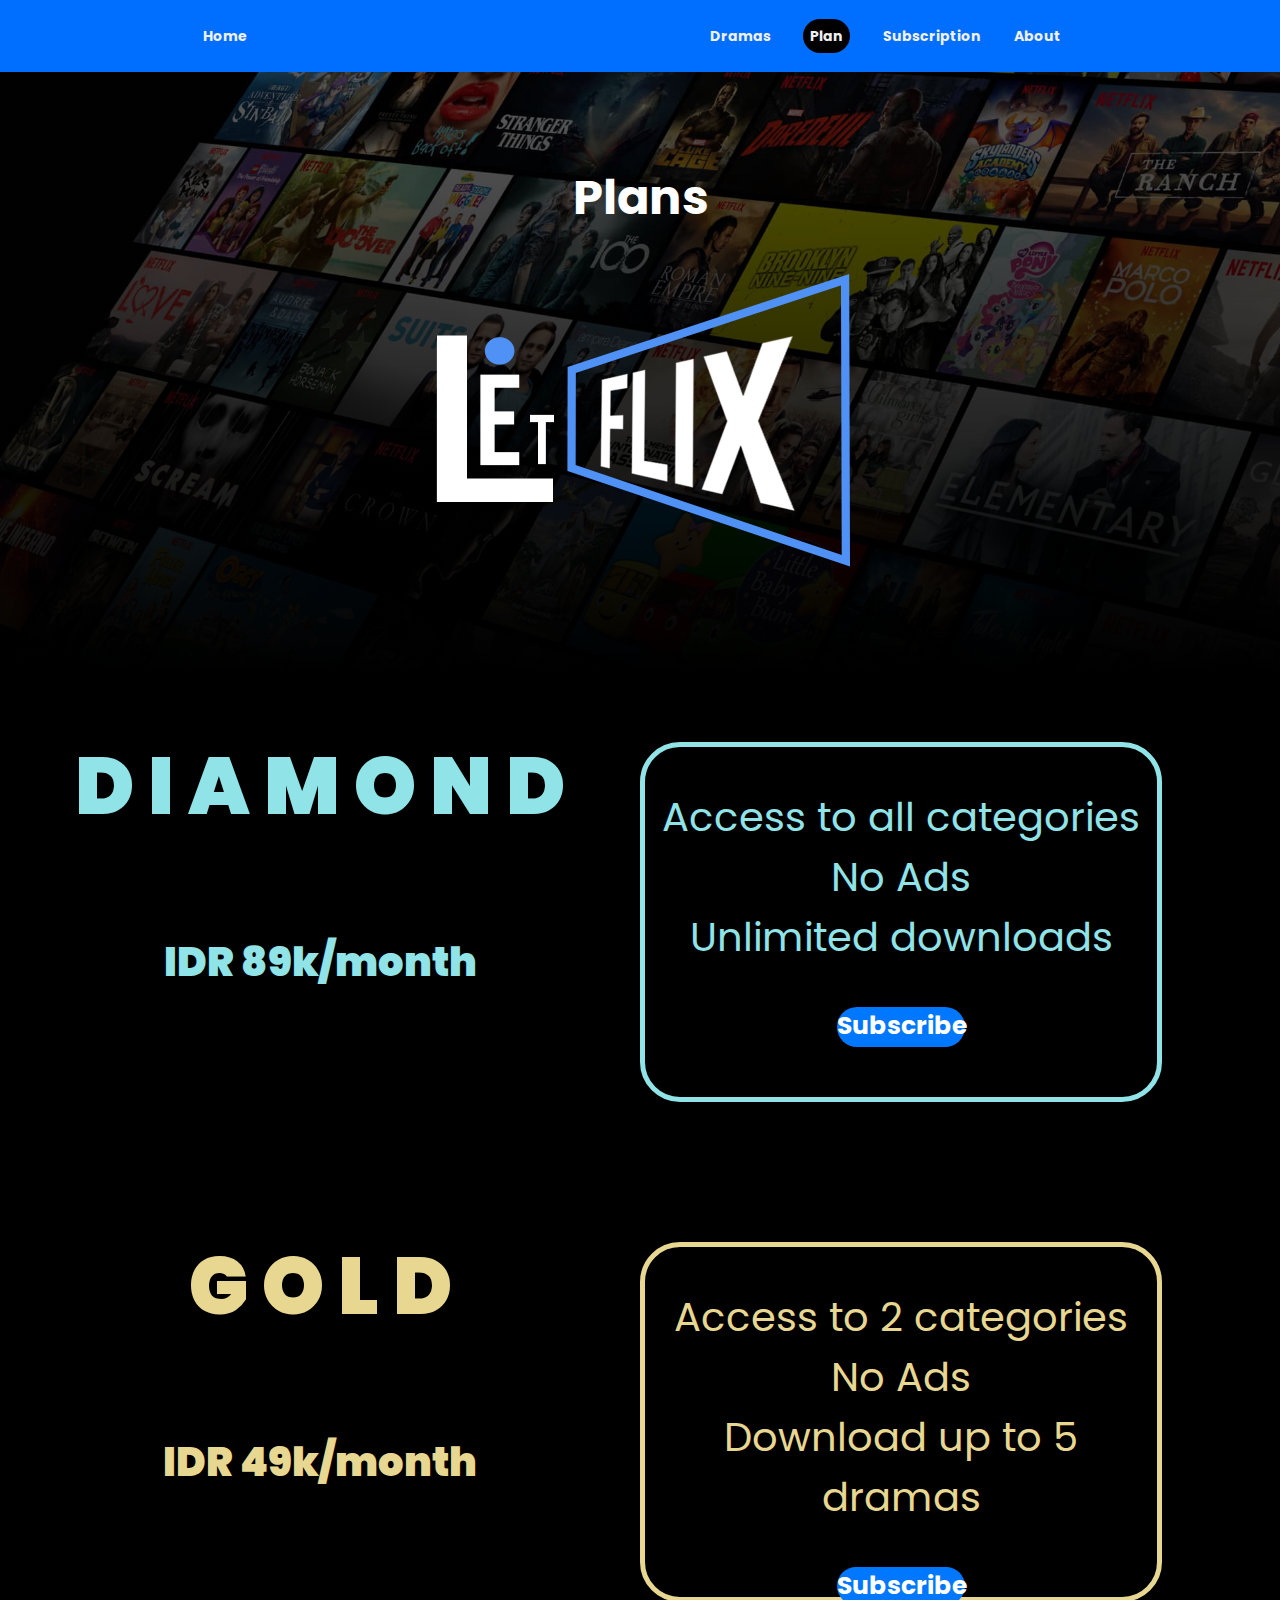
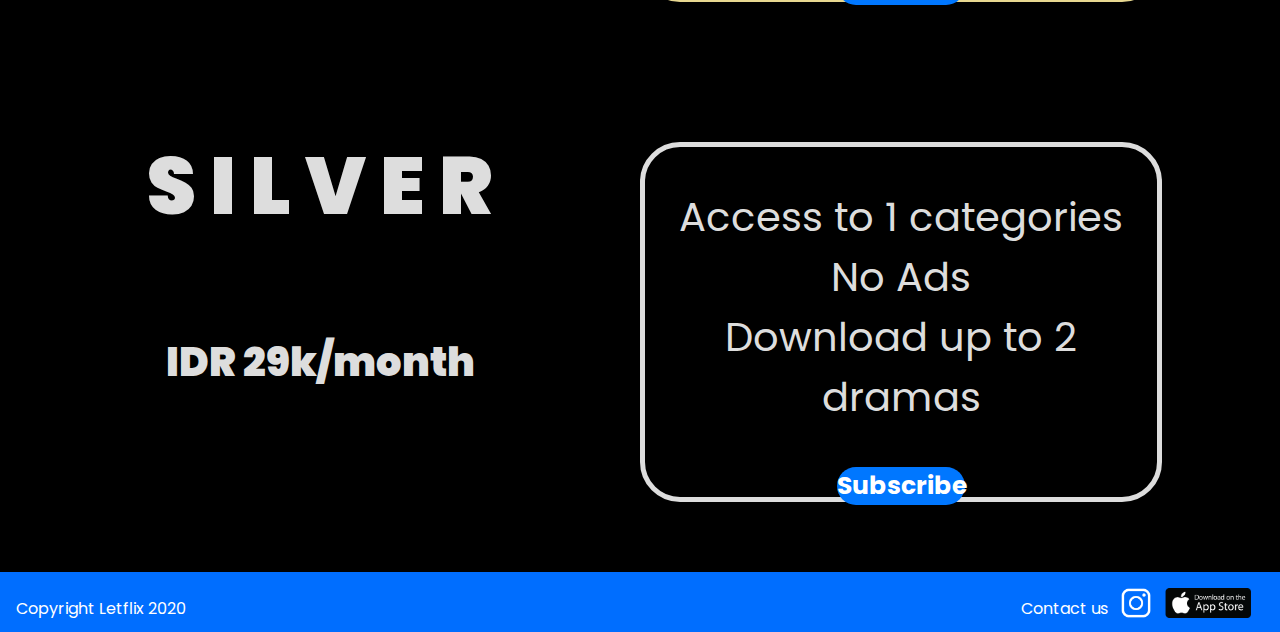
<file: Plans.html>
<!DOCTYPE html>

<html lang="en">
<head>
    <meta charset="UTF-8">
    <meta http-equiv="X-UA-Compatible" content="IE=edge">
    <meta name="viewport" content="width=device-width, initial-scale=1.0">
    <title>Plans | Letflix</title>
    <link rel="stylesheet" href="PlansStyle.css">
</head>

<body>
  <!-- NAVBAR -->
  <nav>
    <div class="left">
      <a href="index.html"><p>Home</p></a>
    </div>
    <ul class="navlinks">
      <li><a href="drama.html">Dramas</a></li>
      <li><a href="Plans.html" class="curr">Plan</a></li>
      <li><a href="form.html">Subscription</a></li>
      <li><a href="about.html"class="about">About</a>
      <ul class="aboutdrop">
        <li><a href="https://www.instagram.com/">Instagram</a></li>
        <li><a href="https://www.facebook.com/netflix">Facebook</a></li>
        <li><a href="https://twitter.com/elonmusk">Twitter</a></li>
        <li><a href="about.html">Everything About Us</a></li>
      </ul></li>
    </ul>
    <div class="burger">
      <div class="line1"></div>
      <div class="line2"></div>
      <div class="line3"></div>
    </div>
  </nav>

  <!-- HERO -->
  <div class="hero">
    <div class="herocon">
      <h2>Plans</h2>
    <a href="index.html"><img src="./assets/LogoLetFlixTrans.png" alt="logo letflix" class="logobesar"></a>
    </div>
  </div>

  <!--Content-->
  <div class="content-format">
    <!--Diamond subs content-->
    <div class="subs-format">
      <div class="leftSubs-content">
        <h1 style="color: rgb(144, 227, 231);"><b>D I A M O N D</b></h1>
        <h2 id="diamond-price" style="color: rgb(144, 227, 231);"><b>IDR 89k/month</b></h2>
      </div>
      <div class="rightSubs-content" style="border: 5px solid rgb(144, 227, 231);" id="diamond-subs">
        <p style="color: rgb(144, 227, 231);">
          Access to all categories
          <br>No Ads
          <br>Unlimited downloads
        </p>
        <div class="subscribe-button">
          <a href="form.html"><b>Subscribe</b></a>
        </div>
      </div>
    </div>
    <!--Gold subs content-->
    <div class="subs-format">
      <div class="leftSubs-content">
        <h1 style="color: rgb(231, 215, 144);"><b>G O L D</b></h1>
        <h2 id="gold-price" style="color: rgb(231, 215, 144);"><b>IDR 49k/month</b></h2>
      </div>
      <div class="rightSubs-content" style="border: 5px solid rgb(231, 215, 144);" id="gold-subs">
        <p style="color: rgb(231, 215, 144);">
          Access to 2 categories
          <br>No Ads
          <br>Download up to 5 dramas
        </p>
        <div class="subscribe-button">
          <a href="form.html"><b>Subscribe</b></a>
        </div>
      </div>
    </div>
    <!--Silver subs content-->
    <div class="subs-format">
      <div class="leftSubs-content">
        <h1 style="color: rgb(221, 221, 221);"><b>S I L V E R</b></h1>
        <h2 id="silver-price" style="color: rgb(221, 221, 221);"><b>IDR 29k/month</b></h2>
      </div>
      <div class="rightSubs-content" style="border: 5px solid rgb(221, 221, 221);" id="silver-subs">
        <p style="color: rgb(221, 221, 221);">
          Access to 1 categories
          <br>No Ads
          <br>Download up to 2 dramas
        </p>
        <div class="subscribe-button">
          <a href="form.html"><b>Subscribe</b></a>
        </div>
      </div>
    </div>


  </div>

  
  <!-- FOOTER -->
  <div class="footer">
    <div class="left">
      <p>Copyright Letflix 2020</p>
    </div>
    <div class="right">
      <p>Contact us</p>
      <a href="https://www.instagram.com/nonton_spongebob/?hl=en"><img src="./assets/InstagramIcon.png" alt="Instagram"></a>
      <a href="https://www.apple.com/id/app-store/"><img src="./assets/Download on Appstore.png" alt="Appstore"></a>
    </div>
  </div>

  <script src="app.js">
  </script>
</body>

</html>
</file>
<file: homestyle.css>
@import url('https://fonts.googleapis.com/css2?family=Poppins:wght@400;600&display=swap');

body{
  margin: 0;
  padding: 0;
  font-family: 'Poppins', sans-serif;
  box-sizing: border-box;
}

body{
  /* height: 100vh; */
  /* display: flex;
  justify-content: center;
  align-items: center; */
  background-color: rgb(17, 17, 17);
}

a{
  text-decoration: none;
  color: rgb(240, 240, 240);
}

/* HEADER */
.header{
  height: 100px;
  display: flex;
  justify-content: center;
  align-items: center;
}
.header img{
  height: 100px;
}
.header img :hover{
  transform: scale(1.1);
}

/* NAVBAR */
nav{
  display: flex;
  justify-content: space-around;
  align-items: center;
  min-height: 8vh;
  background-color:rgb(0, 110, 255);
  font-size: 14px;
  font-weight: bold;
}

.left .lbut{
  background-color: black;
  border-radius: 20px;
  height: 30px;
  width: 60px;
  display: flex;
  justify-content: center;
  text-align: center;
  align-items: center;
}

.left .lbut :hover{
  background-color: black;
  border-radius: 20px;
  height: 30px;
  width: 60px;
  display: flex;
  justify-content: center;
  text-align: center;
  align-items: center;
  transition: ease 0.6s;
}

.navlinks{
  display: flex;
  justify-content: space-around;
  width: 40%;
}
ul li{
  list-style: none;
}
.burger{
  display: none;
  cursor: pointer;
}
.burger div{
  width: 25px;
  height: 3px;
  background-color: rgb(240, 240, 240);
  margin: 5px;
  transition: all 0.3s ease;
}
nav a :hover{
  transition: 0.3s ease;
  transform: scale(1.2);
  color: white;
}

.curr{
  background-color: black;
  padding: 0.5em;
  border-radius: 20px;
}

/* dropdown*/
ul li ul li{
  display: none;
}

.navlinks :hover ul{
  transition: 0.7s ease;
  margin-top: 1em;
}

.navlinks :hover ul li{
  display:flex;
  flex-direction: column;
  padding: 1em,1em;
  margin-left: -2em;
  transition: 0.2s ease;
  border-radius: 10px;
  /* padding-left: 2em; */
}
/* end of dropdown */

.navlinks :hover{
  transition: 0.3s ease;
  transform: scale(1.1);
  color: white;
  /* padding-left: 1em;
  padding-right: 1em; */
}


/* HERO */
.hero{
  background-image: linear-gradient(rgba(0, 0, 0, 0.521),black), url(./assets/background.jpg);
  background-repeat: no-repeat;
  background-size: cover;
  width: 100%;
  height: 700px;
  display: flex;
  flex-direction: column;
  justify-content: center;
  align-items: center;
}

.hero h1{
  color: white;
  font-size: 60px;
  text-align: center;
  text-shadow: 3px 3px 10px rgb(0, 0, 0);
}

.img-slider{
  position: relative;
  width: 800px;
  height: 600px;
  max-height: 600px;
  margin: 50px;
  text-align: center;
  display: flex;
  justify-content: center;
}

.img-slider .slide{
  z-index: 1;
  position: absolute;
  /* width: 100%; */
  clip-path: circle(0% at 0 50%);
}

.img-slider .slide.active{
  z-index: 1;
  /* position: absolute; */
  width: 100%;
  clip-path: circle(150% at 0 50%);
  transition: 1s;
  transition-property: clip-path;
}


.img-slider .slide img{
  z-index: 1;
  /* width: 100%; */
  height: 320px;
  width: 500px;
  border-radius: 10px;
  margin-top: -5em;
}


/* .img-slider .slide .slideinfo{
  position: absolute;
  top: 0;
  padding: 15px 30px; 
} */

/* .img-slider .slide .slideinfo h2{
  color: white;
  font-size: 60px;
  text-transform: uppercase;
  font-weight: bold;
  letter-spacing: 1px;
  text-shadow: 2px 2px 4px rgb(0, 110, 255);
} */

/* .img-slider .slide .slideinfo p{
  color: white;
  background-color: rgba(0, 0, 0, 0.281);
  font-size: 16px;
  width: 60%;
  padding: 8px;
  border-radius: 4px;
} */

.img-slider .navigation{
  z-index: 2;
  position: absolute;
  display: flex;
  bottom: -15px;
  left: 50%;
  transform: translateX(-50%);
}

.img-slider .navigation .btn{
  background-color: rgba(255, 255, 255, 0.877);
  width: 12px;
  height: 12px;
  margin: 10px;
  border-radius: 50%;
  cursor: pointer;
}

.img-slider .navigation .btn.active{
  background-color: rgb(0, 110, 255);
  box-shadow: 0 0 2px rgba(0, 0, 0, 0.5);
}

.bothero{
  color: white;
  margin-top: -2em;
  display: flex;
  justify-content: center;
  text-align: center;
  align-items: center;
  flex-direction: column;
}

.subbutton{
  background-color: rgba(0, 110, 255);
  font-weight: bold;
  border-radius: 20px;
  width: 100px;
  text-align: center;
  margin-bottom: 30px;
  text-transform: uppercase;
  padding: 3px 5px;
}

.img-slider .slide :hover{
  transform: scale(1.05);
  transition: ease 0.6s;
}

.sub :hover{
  transform: scale(1.1);
  transition: ease 0.6s;
}


/* CONTENT */
.content{
  color: white;
  display: flex;
  flex-direction: column;
  justify-content: center;
  align-items: center;
}

.content img{
  height: 300px;
  width: auto;
  padding-top: 1em;
}

.cardimg :hover{
  transition: ease 0.6s;
  transform: scale(1.1);
}


.card1{
  display: flex;
  flex-direction: row;
  justify-content: center;
  align-items: center;
  margin-left: 2em;
  margin-right: 2em;
  padding-bottom: 2em;
}

.card2{
  display: flex;
  flex-direction: row-reverse;
  justify-content: center;
  align-items: center;
  margin-left: 2em;
  margin-right: 2em;
  padding-bottom: 2em;
}

.card3{
  display: flex;
  flex-direction: row;
  justify-content: center;
  align-items: center;
  margin-left: 2em;
  margin-right: 2em;
  padding-bottom: 2em;
}

.card3 img{
  margin-left: 1.6em;
}


/* FOOTER */
.footer{
  height: 60px;
  background-color: rgb(0, 110, 255);
  display: flex;
  justify-content: space-between;
}
.footer .left{
  padding: 1em;
  color: white;
}

.footer .left p{
  margin-top: 8px;
}

.footer .right{
  display: flex;
  justify-content: space-evenly;
  padding: 1em;
  width: 250px;
  color: white;
  width: 20%;
}
.footer .right p{
  margin-top: 8px;
}

.footer .right img{
  height: 30px;
}

.footer a:hover{
  transition: ease 0.6s;
  transform: scale(1.1);
}

@media screen and (max-width:1024px){
  .navlinks{
    display: flex;
    justify-content: space-around;
    width: 50%;
  }
  .footer .right{
    display: flex;
    justify-content: space-evenly;
    padding: 1em;
    width: 250px;
    color: white;
    width: 40%;
  }
}

@media(max-width: 768px){
  body{
    overflow-x: hidden;
  }
  .navlinks{
    position: absolute;
    right: 0px;
    height: 92vh;
    top: 15vh;
    background-color: rgb(0, 110, 255);
    display: flex;
    flex-direction: column;
    align-items: center;
    width: 50%;
    transform: translateX(100%);
    transition: transform 0.5s ease-in;
  }
  .navlinks li{
    opacity: 0;
  }
  .burger{
    display: block;
  }
  .footer .right{
    display: flex;
    justify-content: space-evenly;
    padding: 1em;
    width: 250px;
    color: white;
    width: 50%;
  }

  .img-slider{
    width: 600px;
    height: 375px;
  }
  .img-slider .slide img{
    height: 275px;
    width: 400px;
  }
  /* .img-slider .slide .slideinfo{
    padding: 10px 25px;
  }
  .img-slider .slide .slideinfo h2{
    font-size: 26px;
  }
  .img-slider .slide .slideinfo p{
    width: 70%;
    font-size: 12px;
  } */
  .img-slider .navigation{
    bottom: 30px;
  }
  .img-slider .navigation .btn{
    width: 10px;
    height: 10px;
    margin: 6px;
  }
  .bothero{
    color: white;
    text-align: center;
    font-size: small;
  }

  .content h2{
    font-size: medium;
  }

  .content h3{
    font-size: small;
  }

  .content img{
    width: 200px;
    height: auto;
    padding-top: 2em;
  }

  .footer .right{
    display: flex;
    justify-content: space-evenly;
    padding: 1em;
    width: 250px;
    color: white;
    width: 50%;
  }
}



.nav-active{
  transform: translateX(0%);
}
/* FOR NAVBAR */
@keyframes navLinkFade{
  from{
    opacity: 0;
    transform: translateX(50px);
  }to{
    opacity: 1;
    transform: translateX(0px);
  }
}
.toggle .line1 {
  transform: rotate(-45deg) translate(-5px, 6px);
  /* margin-top: -2.5em; */
}

.toggle .line2 {
  opacity: 0;
}

.toggle .line3 {
  transform: rotate(45deg) translate(-5px, -6px);
}

.toggle2{
  display: none;
}
</file>
<file: aboutstyle.css>
@import url('https://fonts.googleapis.com/css2?family=Poppins:wght@400;600&display=swap');

body{
  margin: 0;
  padding: 0;
  font-family: 'Poppins', sans-serif;
  box-sizing: border-box;
}

a{
  text-decoration: none;
  color: rgb(240, 240, 240);
}

/* NAVBAR */
nav{
  display: flex;
  justify-content: space-around;
  align-items: center;
  min-height: 8vh;
  background-color:rgb(0, 110, 255);
  font-size: 14px;
  font-weight: bold;
}


.navlinks{
  display: flex;
  justify-content: space-around;
  width: 40%;
}
ul li{
  list-style: none;
}
.burger{
  display: none;
  cursor: pointer;
}
.burger div{
  width: 25px;
  height: 3px;
  background-color: rgb(240, 240, 240);
  margin: 5px;
  transition: all 0.3s ease;
}
nav a :hover{
  transition: 0.3s ease;
  transform: scale(1.2);
  color: white;
}

.curr{
  background-color: black;
  padding: 0.5em;
  border-radius: 20px;
}

/* dropdown*/
ul li ul li{
  display: none;
}

.navlinks :hover ul{
  transition: 0.7s ease;
  margin-top: 1em;
}

.navlinks :hover ul li{
  display:flex;
  flex-direction: column;
  padding: 1em,1em;
  margin-left: -2em;
  transition: 0.2s ease;
  border-radius: 10px;
  /* padding-left: 2em; */
}
/* end of dropdown */

.navlinks :hover{
  transition: 0.3s ease;
  transform: scale(1.1);
  color: white;
  /* padding-left: 1em;
  padding-right: 1em; */
}


/* FOOTER */
.footer{
  height: 60px;
  background-color: rgb(0, 110, 255);
  display: flex;
  justify-content: space-between;
}
.footer .left{
  padding: 1em;
  color: white;
}

.footer .left p{
  margin-top: 8px;
}

.footer .right{
  display: flex;
  justify-content: space-evenly;
  padding: 1em;
  width: 250px;
  color: white;
  width: 20%;
}
.footer .right p{
  margin-top: 8px;
}

.footer .right img{
  height: 30px;
}

.footer a:hover{
  transition: ease 0.6s;
  transform: scale(1.1);
}


.hero{
  background-image: linear-gradient(rgba(0, 0, 0, 0.521),black), url(./assets/background.jpg);
  background-size: cover;
  background-repeat: no-repeat;
  width: 100%;
  height: 600px;
}

.herocon{
  width: 100%;
  height: 600px;
  text-align: center;
  color: white;
  padding-top: 50px;
}

.herocon h2{
  text-align: center;
  font-size: 3em;
}

.herocon img{
  height: 500px;
  margin-top: -6em;
}

.hero a :hover{
  transition: ease 0.5s;
  transform: scale(1.1);
}

/* history */
.content1{
  margin-left: 5em;
  margin-right: 5em;
  padding-bottom: 1em;
  margin-top: 5em;
}

.content1 h3{
  font-size: 2em;
}

/* ceo */
.content2{
  margin-left: 5em;
  margin-right: 5em;
  padding-bottom: 1em;
}

.content2 h3{
  font-size: 2em;
}

.content2 .isicontent2{
  display: flex;
  /* flex-direction: column; */
  /* justify-content: center; */
  width: 100%;
}

.content2 .isicontent2 img{
  height: 200px;
}
.content2 .isicontent2 p{
  width: 250px;
  margin-top: 5em;
  font-weight: bold;
  margin-left: 1em;
}

/* culture */
.content3{
  margin-left: 5em;
  margin-right: 5em;
  padding-bottom: 1em;
}
.content3 h3{
  font-size: 2em;
}

.content3 img{
  width: 100%;
  /* height: 150px */
}

/* careers */
.content4{
  margin-left: 5em;
  margin-right: 5em;
  padding-bottom: 1em;
}

.content4 h3{
  font-size: 2em;
}

/* investor */
.content5{
  margin-left: 5em;
  margin-right: 5em;
  padding-bottom: 6em;
}

.content5 h3{
  font-size: 2em;
}

.content5 .investors{
  width: 100%;
  display: flex;
  flex-direction: column;
  /* justify-content: space-evenly; */
}

.content5 .investors img{
  /* height: 60px; */
  /* width: 120px; */
  justify-content: center;
  padding-left: 10px;
  padding-right: 10px;
}

.isicontent :hover{
  transition: ease 0.4s;
  transform: scale(1.1);
}

/* biar rapih */
@media screen and (max-width:1024px){
  .navlinks{
    display: flex;
    justify-content: space-around;
    width: 50%;
  }
  .footer .right{
    display: flex;
    justify-content: space-evenly;
    padding: 1em;
    width: 250px;
    color: white;
    width: 40%;
  }
}
/* buat mobile */
@media screen and (max-width: 768px){
  body{
    overflow-x: hidden;
  }
  .navlinks{
    position: absolute;
    right: 0px;
    height: 92vh;
    top: 5vh;
    background-color: rgb(0, 110, 255);
    display: flex;
    flex-direction: column;
    align-items: center;
    width: 50%;
    transform: translateX(100%);
    transition: transform 0.5s ease-in;
  }
  .navlinks li{
    opacity: 0;
  }
  .burger{
    display: block;
  }
  .footer .right{
    display: flex;
    justify-content: space-evenly;
    padding: 1em;
    width: 250px;
    color: white;
    width: 50%;
  }
}


.nav-active{
  transform: translateX(0%);
}
/* FOR NAVBAR */
@keyframes navLinkFade{
  from{
    opacity: 0;
    transform: translateX(50px);
  }to{
    opacity: 1;
    transform: translateX(0px);
  }
}
.toggle .line1 {
  transform: rotate(-45deg) translate(-5px, 6px);
}

.toggle .line2 {
  opacity: 0;
}

.toggle .line3 {
  transform: rotate(45deg) translate(-5px, -6px);
}


@media only screen and (min-width: 1080px){
  .content1{
    margin-left: 16em;
    margin-right: 16em;
    padding-bottom: 1em;
  }
  .content2{
    margin-left: 16em;
    margin-right: 16em;
    padding-bottom: 1em;
  }
  .content3{
    margin-left: 16em;
    margin-right: 16em;
    padding-bottom: 1em;
  }
  .content3 img{
    width: auto;
    height: 200px;
  }
  
  .content4{
    margin-left: 16em;
    margin-right: 16em;
    padding-bottom: 1em;
  }
  .content5{
    margin-left: 16em;
    margin-right: 16em;
    padding-bottom: 6em;
  }
  .content5 .investors{
    width: 100%;
    display: flex;
    flex-direction: row;
    /* justify-content: space-evenly; */
  }
  .content5 .investors img{
    height: 60px;
    padding-left: 10px;
    padding-right: 10px;
  }
}
</file>
<file: dramastyle.css>
@import url('https://fonts.googleapis.com/css2?family=Poppins:wght@400;600&display=swap');

body
{
    margin: 0;
    padding: 0;
    font-family: 'Poppins', sans-serif;
    box-sizing: border-box;
}
a{
  text-decoration: none;
  color: rgb(240, 240, 240);
}
/* NAVBAR */
nav{
  display: flex;
  justify-content: space-around;
  align-items: center;
  min-height: 8vh;
  background-color:rgb(0, 110, 255);
  font-size: 14px;
  font-weight: bold;
}

.navlinks{
  display: flex;
  justify-content: space-around;
  width: 40%;
}
ul li{
  list-style: none;
}
.burger{
  display: none;
  cursor: pointer;
}
.burger div{
  width: 25px;
  height: 3px;
  background-color: rgb(240, 240, 240);
  margin: 5px;
  transition: all 0.3s ease;
}
nav a :hover{
  transition: 0.3s ease;
  transform: scale(1.2);
  color: white;
}

.curr{
  background-color: black;
  padding: 0.5em;
  border-radius: 20px;
}

/* dropdown*/
ul li ul li{
  display: none;
}

.navlinks :hover ul{
  transition: 0.7s ease;
  margin-top: 1em;
}

.navlinks :hover ul li{
  display:flex;
  flex-direction: column;
  padding: 1em,1em;
  margin-left: -2em;
  transition: 0.2s ease;
  border-radius: 10px;
  /* padding-left: 2em; */
}
/* end of dropdown */
.navlinks :hover{
  transition: 0.3s ease;
  transform: scale(1.1);
  color: white;
  /* padding-left: 1em;
  padding-right: 1em; */
}

/* HERO */
.hero
{
    width: 100%;
    height: 600px;
    background-image: linear-gradient(rgba(0, 0, 0, 0.521),black), url(./assets/background.jpg);
    background-repeat: no-repeat;
    background-size: cover;
    display: flex;
    flex-direction: column;
    justify-content: center;
    align-items: center;
}
.herocon h1
{
    font-size: 60px;
    color: white;
    text-align: center;
}
.herocon p
{
    text-align: center;
    font-size: 30px;
    color: white;
}

/* CONTENT */
.content
{
    width: 100%;
    height: 2200px;
    align-items: center;
    background-color: black;
    display: flex;
    flex-direction: column;
}
.sub-content
{
    width: 100%;
    height: 500px;
    display: flex;
    flex-direction: column;
    justify-content: center;
    align-items: center;
}
.content-title
{
    display: flex;
    flex-direction: row;
    width: 10%;
    height: 100px;
    margin-bottom: 20px;
}
.content-title:hover
{
  transition: 0.6s;
  transform: scale(1.2);
}
.content-title h1
{
  text-shadow: 0px 4px 3px rgba(0,0,0,0.7),
             0px 8px 13px rgba(0,0,0,0.5),
             0px 18px 23px rgba(0,0,0,0.4);
    font-size: 40px;
    color: white;
}
.content-title img
{
    width: 50px;
    height: 50px;
    position: relative;
    bottom: -30px;
    right: -40px;
}
.content-img
{
    width: 100%;
    height: 300px;
    position: relative;
    display: flex;
    flex-direction: row;
    flex-wrap: wrap;
    justify-content: center;
}
.content-img .box-format
{
  display: flex;
  flex-direction: row;
}
.box-format .box
{
    position: relative;
    width: 320px;
    height: 240px;
    overflow: hidden;
    transition: 0.5s;
    margin: 5px;
    border-radius: 10px;
}
.box-format .box:hover
{
    z-index: 1;
    transition: 0.5s ease;
    transform: scale(1.15);
    box-shadow: 0 25px 40px rgba(255, 255, 255, 0.3);
}
.box-format .box .img-box
{
    position: absolute;
    top: 0;
    left: 0;
    width: 100%;
    height: 100%;
    object-fit: cover;
}
.img-box img
{
    top: 0;
    left: 0;
    width: 100%;
    height: 100%;
}
.rating
{
  
  display: flex;
  flex-direction: row;
}
.rating p
{
  margin-right: 5px;
}

.content-img .box .img-box:before
{
    content: '';
    position: absolute;
    top: 0;
    left: 0;
    width: 100%;
    height: 100%;
    z-index: 1;
    background: linear-gradient(180deg, rgba(0, 0, 0, 0.3), rgba(0, 0, 0));
    opacity: 0;
    mix-blend-mode: multiply;
    transition: 0.5s;
}

.content-img .box:hover .img-box:before
{
    opacity: 1;
}
.content-img .box .content-box
{
    position: absolute;
    top: 0;
    left: 0;
    width: 100%;
    height: 100%;
    z-index: 2;
    display: flex;
    padding: 10px;
    align-items: flex-end;
}
.content-img .box .content-box h1
{
    position: relative;
    bottom: -10px;
    color: rgba(0, 162, 255, 0.7);
    font-size: 30px;
    transition: 0.5s;
    transform: translateY(200px);
    text-shadow: 0px 4px 3px rgba(0,0,0,0.7),
             0px 8px 13px rgba(0,0,0,0.5),
             0px 18px 23px rgba(0,0,0,0.4);
}
.content-img .box .content-box p
{
    position: relative;
    top: -10px;
    color: white;
    font-size: 15px;
    transition: 0.5s;
    transform: translateY(200px);
}

.content-img .box:hover .content-box h1, .content-img .box:hover .content-box p
{
    transform: translateY(0);
    transition-delay: 0.2s;
}

/* FOOTER */
.footer{
  height: 60px;
  background-color: rgb(0, 110, 255);
  display: flex;
  justify-content: space-between;
  font-weight: lighter;
}
.footer .left{
  padding: 1em;
  color: white;
}

.footer .left p{
  margin-top: 8px;
}

.footer .right{
  display: flex;
  justify-content: space-evenly;
  padding: 1em;
  width: 250px;
  color: white;
  width: 20%;
}
.footer .right p{
  margin-top: 8px;
}

.footer .right img{
  height: 30px;
}

.footer a:hover{
  transition: ease 0.6s;
  transform: scale(1.05);
}

/* buat mobile */
@media screen and (max-width:1024px)
{
  .navlinks{
    display: flex;
    justify-content: space-around;
    width: 50%;
  }
  .footer .right{
    display: flex;
    justify-content: space-evenly;
    padding: 1em;
    width: 250px;
    color: white;
    width: 40%;
  }
}

@media screen and (max-width:1368px)
{
  .content
  {
      width: 100%;
      height: auto;
      align-items: center;
      background-color: black;
      display: flex;
      flex-direction: column;
      justify-content: center;
      align-items: center;
  }
  .sub-content
  {
      width: 85vh;
      height: 700px;
      display: flex;
      flex-direction: column;
      border: 5px solid white;
      background-color: rgba(250, 250, 250, 0.164);
      border-radius: 40px;
      margin-bottom: 100px;
      justify-self: center;
  }
  .content-title
  {
      width: 90%;
      display: flex;
      flex-direction: row;
      position: relative;
      top: -200px;
  }
  .content-title h1
  {
    text-shadow: 0px 4px 3px rgba(0,0,0,0.7),
             0px 8px 13px rgba(0,0,0,0.5),
             0px 18px 23px rgba(0,0,0,0.4);
      font-size: 40px;
      color: white;
  }
  .content-title:hover
  {
    transition: 0.3s ease;
    transform: scale(1.00);
  }
  .content-title img
  {
      width: 50px;
      height: 50px;
      position: relative;
  }
  .content-img
  {
      width: 100%;
      height: 220px;
      position: relative;
      display: flex;
      flex-direction: row;
      flex-wrap: wrap;
      justify-content: center;
      top: -200px;
  }
  .box-format
  {
    display: flex;
    flex-direction: row;

  }
  .box-format .box
  {
      position: relative;
      width: 250px;
      height: 220px;
      overflow: hidden;
      transition: 0.5s;
  }
  .content-img .box:hover
  {
      z-index: 1;
      transition: 0.5s ease;
      transform: scale(1.15);
      box-shadow: 0 25px 40px rgba(255, 255, 255, 0.3);
      border-radius: 20px;
  }
  .content-img .box .img-box
  {
      position: absolute;
      top: 0;
      left: 0;
      width: 100%;
      height: 100%;
      object-fit: cover;
  }
  .img-box img
  {
      top: 0;
      left: 0;
      width: 100%;
      height: 100%;
      border-radius: 20px;
  }

  .content-img .box .img-box:before
  {
      content: '';
      position: absolute;
      top: 0;
      left: 0;
      width: 100%;
      height: 100%;
      z-index: 1;
      background: linear-gradient(180deg, rgba(0, 0, 0, 0.3), rgba(0, 0, 0));
      opacity: 0;
      mix-blend-mode: multiply;
      transition: 0.5s;
  }

  .content-img .box:hover .img-box:before
  {
      opacity: 1;
  }
  .content-img .box .content-box
  {
      position: absolute;
      top: 0;
      left: 0;
      width: 100%;
      height: 100%;
      z-index: 2;
      display: flex;
      padding: 10px;
      align-items: flex-end;
  }
  .content-img .box .content-box h1
  {
    text-shadow: 0px 4px 3px rgba(0,0,0,0.4),
             0px 8px 13px rgba(0,0,0,0.1),
             0px 18px 23px rgba(0,0,0,0.1);
      position: relative;
      bottom: -10px;
      color: rgba(0, 162, 255, 0.7);
      font-size: 30px;
      transition: 0.5s;
      transform: translateY(200px);
  }
  .content-img .box .content-box p
  {
      position: relative;
      top: -10px;
      color: white;
      font-size: 15px;
      transition: 0.5s;
      transform: translateY(200px);
  }

  .content-img .box:hover .content-box h1, .content-img .box:hover .content-box p
  {
      transform: translateY(0);
      transition-delay: 0.2s;
  }
}


@media screen and (max-width: 768px)
{
  body{
    overflow-x: hidden;
  }
  .navlinks{
    position: absolute;
    right: 0px;
    height: 92vh;
    top: 5vh;
    background-color: rgb(0, 110, 255);
    display: flex;
    flex-direction: column;
    align-items: center;
    width: 50%;
    transform: translateX(100%);
    transition: transform 0.5s ease-in;
  }
  .navlinks li{
    opacity: 0;
  }
  .burger{
    display: block;
  }
  .footer .right{
    display: flex;
    justify-content: space-evenly;
    padding: 1em;
    width: 250px;
    color: white;
    width: 50%;
  }

  .content
  {
      width: 100%;
      height: auto;
      align-items: center;
      background-color: black;
      display: flex;
      flex-direction: column;
      justify-content: center;
      align-items: center;
  }
  .sub-content
  {
      width: 85vh;
      height: 700px;
      display: flex;
      flex-direction: column;
      border: 5px solid white;
      background-color: rgba(250, 250, 250, 0.164);
      border-radius: 40px;
      margin-bottom: 100px;
      justify-self: center;
  }
  .content-title
  {
      width: 90%;
      display: flex;
      flex-direction: row;
      position: relative;
      top: -200px;
  }
  .content-title h1
  {
    text-shadow: 0px 4px 3px rgba(0,0,0,0.7),
             0px 8px 13px rgba(0,0,0,0.5),
             0px 18px 23px rgba(0,0,0,0.4);
      font-size: 40px;
      color: white;
  }
  .content-title:hover
  {
    transition: 0.3s ease;
    transform: scale(1.00);
  }
  .content-title img
  {
      width: 30px;
      height: 30px;
      margin-top: 0.7em;
      margin-left: -1em;
      position: relative;
  }
  .content-img
  {
      width: 100%;
      height: 220px;
      position: relative;
      display: flex;
      flex-direction: row;
      flex-wrap: wrap;
      justify-content: center;
      top: -200px;
  }
  .box-format
  {
    display: flex;
    flex-direction: row;

  }
  .box-format .box
  {
      position: relative;
      width: 250px;
      height: 225px;
      overflow: hidden;
      transition: 0.5s;
  }
  .content-img .box:hover
  {
      z-index: 1;
      transition: 0.5s ease;
      transform: scale(1.25);
      box-shadow: 0 25px 40px rgba(255, 255, 255, 0.089);
      border-radius: 20px;
  }
  .content-img .box .img-box
  {
      position: absolute;
      top: 0;
      left: 0;
      width: 100%;
      height: 100%;
      object-fit: cover;
  }
  .img-box img
  {
      top: 0;
      left: 0;
      width: 100%;
      height: 100%;
      border-radius: 20px;
  }

  .content-img .box .img-box:before
  {
      content: '';
      position: absolute;
      top: 0;
      left: 0;
      width: 100%;
      height: 100%;
      z-index: 1;
      background: linear-gradient(180deg, rgba(0, 0, 0, 0.3), rgba(0, 0, 0));
      opacity: 0;
      mix-blend-mode: multiply;
      transition: 0.5s;
  }

  .content-img .box:hover .img-box:before
  {
      opacity: 1;
  }
  .content-img .box .content-box
  {
      position: absolute;
      top: 0;
      left: 0;
      width: 100%;
      height: 100%;
      z-index: 2;
      display: flex;
      padding: 10px;
      align-items: flex-end;
  }
  .content-img .box .content-box h1
  {
    text-shadow: 0px 4px 3px rgba(0,0,0,0.4),
             0px 8px 13px rgba(0,0,0,0.1),
             0px 18px 23px rgba(0,0,0,0.1);
      position: relative;
      bottom: -10px;
      color: rgba(0, 162, 255, 0.7);
      font-size: 24px;
      transition: 0.5s;
      transform: translateY(200px);
  }
  .content-img .box .content-box p
  {
      position: relative;
      top: -10px;
      color: white;
      font-size: 12px;
      transition: 0.5s;
      transform: translateY(200px);
  }

  .content-img .box:hover .content-box h1, .content-img .box:hover .content-box p
  {
      transform: translateY(0);
      transition-delay: 0.2s;
  }
}


  .nav-active
  {
    transform: translateX(0%);
  }
  /* FOR NAVBAR */
  @keyframes navLinkFade
  {
    from
    {
      opacity: 0;
      transform: translateX(50px);
    }to
    {
      opacity: 1;
      transform: translateX(0px);
    }
  }
  .toggle .line1 
  {
    transform: rotate(-45deg) translate(-5px, 6px);
    /* margin-top: -2.5em; */
  }
  .toggle .line2 
  {
    opacity: 0;
  }
  .toggle .line3 
  {
    transform: rotate(45deg) translate(-5px, -6px);
  }
</file>
<file: formstyle.css>
@import url('https://fonts.googleapis.com/css2?family=Poppins:wght@400;600&display=swap');

body{
  margin: 0;
  padding: 0;
  font-family: 'Poppins', sans-serif;
  box-sizing: border-box;
}

a{
  text-decoration: none;
  color: rgb(240, 240, 240);
}

/* NAVBAR */
nav{
  display: flex;
  justify-content: space-around;
  align-items: center;
  min-height: 8vh;
  background-color:rgb(0, 110, 255);
  font-size: 14px;
  font-weight: bold;
}


.navlinks{
  display: flex;
  justify-content: space-around;
  width: 40%;
}
ul li{
  list-style: none;
}
.burger{
  display: none;
  cursor: pointer;
}
.burger div{
  width: 25px;
  height: 3px;
  background-color: rgb(240, 240, 240);
  margin: 5px;
  transition: all 0.3s ease;
}
nav a :hover{
  transition: 0.3s ease;
  transform: scale(1.2);
  color: white;
}

.curr{
  background-color: black;
  padding: 0.5em;
  border-radius: 20px;
}

/* dropdown*/
ul li ul li{
  display: none;
}

.navlinks :hover ul{
  transition: 0.7s ease;
  margin-top: 1em;
}

.navlinks :hover ul li{
  display:flex;
  flex-direction: column;
  padding: 1em,1em;
  margin-left: -2em;
  transition: 0.2s ease;
  border-radius: 10px;
  /* padding-left: 2em; */
}
/* end of dropdown */

.navlinks :hover{
  transition: 0.3s ease;
  transform: scale(1.1);
  color: white;
  /* padding-left: 1em;
  padding-right: 1em; */
}


/* FOOTER */
.footer{
  height: 60px;
  background-color: rgb(0, 110, 255);
  display: flex;
  justify-content: space-between;
}
.footer .left{
  padding: 1em;
  color: white;
}

.footer .left p{
  margin-top: 8px;
}

.footer .right{
  display: flex;
  justify-content: space-evenly;
  padding: 1em;
  width: 250px;
  color: white;
  width: 20%;
}
.footer .right p{
  margin-top: 8px;
}

.footer .right img{
  height: 30px;
}

.footer a:hover{
  transition: ease 0.6s;
  transform: scale(1.1);
}


/* HERO */
.hero{
  background-image: linear-gradient(rgba(0, 0, 0, 0.521),black), url(./assets/background.jpg);
  background-size: cover;
  background-repeat: no-repeat;
  width: 100%;
  height: 600px;
}

.herocon{
  width: 100%;
  height: 600px;
  text-align: center;
  color: white;
  padding-top: 50px;
}

.herocon h2{
  text-align: center;
  font-size: 3em;
}

.herocon img{
  height: 500px;
  margin-top: -6em;
}

.hero a :hover{
  transition: ease 0.5s;
  transform: scale(1.1);
}

/* FORM */

.formtitle{
  display: flex;
  align-items: center;
  justify-content: center;
}

.containerform{
  height: 100vh;
  width: 100%;
  display: flex;
  justify-content: center;
  align-items: center;
  background-color: black;
  padding-bottom: 5em;
}

.formbox{
  background-color: rgb(40, 80, 165);
  padding: 2em 5em;
  display: flex;
  flex-direction: column;
  justify-content: center;
  align-items: center;
  border-radius: 2em;
}

.formbox h1{
  color: white;
}

label{
  color: white;
  padding-right: 0.2em;
}

input[type = text]{
  width: 100%;
  padding: 12px 20px;
  box-sizing: border-box;
  border-radius: 0.2em;
}
input[type = email]{
  width: 100%;
  padding: 12px 20px;
  box-sizing: border-box;
  border-radius: 0.2em;
}
input[type = password]{
  width: 100%;
  padding: 12px 20px;
  box-sizing: border-box;
  border-radius: 0.2em;
}

.form-group{
  padding-bottom: 1.5em;
}

.bottombuttons{
  display: flex;
  align-items: center;
  justify-content: center;
}
input[type = submit]{
  border-radius: 1em;
  padding: 0.5em 1em;
  margin-right: 0.2em;
  color: white;
  font-family: 'Poppins', sans-serif;
  background-color: dodgerblue;
}
input[type = reset]{
  border-radius: 1em;
  padding: 0.5em 1em;
  margin-left: 0.2em;
  color: white;
  font-family: 'Poppins', sans-serif;
  background-color: dodgerblue;
}
.errormessage{
  color: red;
  text-align: center;
  padding-bottom: 1em;
  font-size: small;
}

/* biar rapih */
@media screen and (max-width:1024px){
  .navlinks{
    display: flex;
    justify-content: space-around;
    width: 50%;
  }
  .footer .right{
    display: flex;
    justify-content: space-evenly;
    padding: 1em;
    width: 250px;
    color: white;
    width: 40%;
  }
}
/* buat mobile */
@media screen and (max-width: 768px){
  body{
    overflow-x: hidden;
  }
  .navlinks{
    position: absolute;
    right: 0px;
    height: 92vh;
    top: 5vh;
    background-color: rgb(0, 110, 255);
    display: flex;
    flex-direction: column;
    align-items: center;
    width: 50%;
    transform: translateX(100%);
    transition: transform 0.5s ease-in;
  }
  .navlinks li{
    opacity: 0;
  }
  .burger{
    display: block;
  }
  .footer .right{
    display: flex;
    justify-content: space-evenly;
    padding: 1em;
    width: 250px;
    color: white;
    width: 50%;
  }
}


.nav-active{
  transform: translateX(0%);
}
/* FOR NAVBAR */
@keyframes navLinkFade{
  from{
    opacity: 0;
    transform: translateX(50px);
  }to{
    opacity: 1;
    transform: translateX(0px);
  }
}
.toggle .line1 {
  transform: rotate(-45deg) translate(-5px, 6px);
}

.toggle .line2 {
  opacity: 0;
}

.toggle .line3 {
  transform: rotate(45deg) translate(-5px, -6px);
}


@media only screen and (min-width: 1080px){
  .content1{
    margin-left: 16em;
    margin-right: 16em;
    padding-bottom: 1em;
  }
  .content2{
    margin-left: 16em;
    margin-right: 16em;
    padding-bottom: 1em;
  }
  .content3{
    margin-left: 16em;
    margin-right: 16em;
    padding-bottom: 1em;
  }
  .content3 img{
    width: auto;
    height: 200px;
  }
  
  .content4{
    margin-left: 16em;
    margin-right: 16em;
    padding-bottom: 1em;
  }
  .content5{
    margin-left: 16em;
    margin-right: 16em;
    padding-bottom: 6em;
  }
  .content5 .investors{
    width: 100%;
    display: flex;
    flex-direction: row;
    /* justify-content: space-evenly; */
  }
  .content5 .investors img{
    height: 60px;
    padding-left: 10px;
    padding-right: 10px;
  }
}
</file>
<file: PlansStyle.css>
@import url('https://fonts.googleapis.com/css2?family=Poppins:wght@400;600&display=swap');

body{
  margin: 0;
  padding: 0;
  font-family: 'Poppins', sans-serif;
  box-sizing: border-box;
}
a{
  text-decoration: none;
  color: rgb(240, 240, 240);
}
/* NAVBAR */
nav{
  display: flex;
  justify-content: space-around;
  align-items: center;
  min-height: 8vh;
  background-color:rgb(0, 110, 255);
  font-size: 14px;
  font-weight: bold;
}

.navlinks{
  display: flex;
  justify-content: space-around;
  width: 30%;
}
ul li{
  list-style: none;
}
.burger{
  display: none;
  cursor: pointer;
}
.burger div{
  width: 25px;
  height: 3px;
  background-color: rgb(240, 240, 240);
  margin: 5px;
  transition: all 0.3s ease;
}
nav a :hover{
  transition: 0.3s ease;
  transform: scale(1.2);
  color: white;
}

.curr{
  background-color: black;
  padding: 0.5em;
  border-radius: 20px;
}

/* dropdown*/
ul li ul li{
  display: none;
}

.navlinks :hover ul{
  transition: 0.7s ease;
  margin-top: 1em;
}

.navlinks :hover ul li{
  display:flex;
  flex-direction: column;
  padding: 1em,1em;
  margin-left: -2em;
  transition: 0.2s ease;
  border-radius: 10px;
}
/* end of dropdown */

.navlinks :hover{
  transition: 0.3s ease;
  transform: scale(1.1);
  color: white;
}


/* FOOTER */
.footer{
  height: 60px;
  background-color: rgb(0, 110, 255);
  display: flex;
  justify-content: space-between;
}
.footer .left{
  padding: 1em;
  color: white;
}

.footer .left p{
  margin-top: 8px;
}

.footer .right{
  display: flex;
  justify-content: space-evenly;
  padding: 1em;
  width: 250px;
  color: white;
  width: 20%;
}
.footer .right p{
  margin-top: 8px;
}

.footer .right img{
  height: 30px;
}

.footer a:hover{
  transition: ease 0.6s;
  transform: scale(1.1);
}

  /*Hero*/
  .hero{
    background-image: linear-gradient(rgba(0, 0, 0, 0.521),black), url(./assets/background.jpg);
    background-size: cover;
    background-repeat: no-repeat;
    width: 100%;
    height: 600px;
  }
  
  .herocon{
    width: 100%;
    height: 600px;
    text-align: center;
    color: white;
    padding-top: 50px;
  }
  
  .herocon h2{
    text-align: center;
    font-size: 3em;
  }
  
  .herocon img{
    height: 500px;
    margin-top: -6em;
  }
  
  .hero a :hover{
    transition: ease 0.5s;
    transform: scale(1.1);
  }
  
/*Content*/
.content-format
{
  display: flex;
  flex-direction: column;
  background-color: black;
  width: 100%;
  height: 1500px;
}
.subs-format
{
  display: flex;
  flex-direction: row;
  width: 100%;
  height: 500px;
}
.subs-format:hover
{
  transition: 0.7s ease;
  background-color: rgba(255, 255, 255, 0.178);
}
.leftSubs-content
{
  display: flex;
  flex-direction: column;
  align-items: center;
  width: 50%;
  height: 500px;
}
.leftSubs-content h1
{
  font-size: 80px;
}
.leftSubs-content h1:hover, .subscribe-button:hover
{
  transition: 0.7s ease;
  transform: scale(1.2);
}
.leftSubs-content h2:hover
{
  transition: 0.7s ease;
  transform: scale(1.2);
  padding: 10px;
  border-radius: 40px;
}
#diamond-price:hover
{
  background-color: rgba(144, 227, 231, 0.4);
}
#gold-price:hover
{
  background-color: rgba(231, 215, 144, 0.4);
}
#silver-price:hover
{
  background-color: rgba(221, 221, 221, 0.4);
}

#diamond-subs:hover
{
  transition: 0.7s ease;
  transform: scale(1.2);
  background-color: rgba(144, 227, 231, 0.190);
}
#gold-subs:hover
{
  transition: 0.7s ease;
  transform: scale(1.2);
  background-color: rgba(231, 215, 144, 0.190);
}
#silver-subs:hover
{
  transition: 0.7s ease;
  transform: scale(1.2);
  background-color: rgb(221, 221, 221, 0.190);
}

.leftSubs-content h2
{
  font-size: 40px;
}
.rightSubs-content
{
  margin-top: 70px;
  float: right;
  width: 40%;
  height: 350px;
  display: flex;
  flex-direction: column;
  border-radius: 40px;
}

.rightSubs-content p
{
  font-size: 40px;
  text-align: center;
}

.subscribe-button
{
  width: 25%;
  height: 40px;
  background-color: rgb(0, 119, 255);
  border-radius: 20px;
  align-self: center;
  text-align: center;
}

.subscribe-button a
{
  font-size: 25px;
  color: white;
}

/* buat mobile */
@media screen and (max-width: 768px)
{
  body{
    overflow-x: hidden;
  }
  .navlinks{
    position: absolute;
    right: 0px;
    height: 92vh;
    top: 5vh;
    background-color: rgb(0, 110, 255);
    display: flex;
    flex-direction: column;
    align-items: center;
    width: 50%;
    transform: translateX(100%);
    transition: transform 0.5s ease-in;
  }
  .navlinks li{
    opacity: 0;
  }
  .burger{
    display: block;
  }

  .footer .right{
    display: flex;
    justify-content: space-evenly;
    padding: 1em;
    width: 250px;
    color: white;
    width: 50%;
  }
  .content-format
  {
    display: flex;
    flex-direction: column;
    background-color: black;
    width: 100%;
    height: 1800px;
  }
  .subs-format
  {
    display: flex;
    flex-direction: column;
    width: 100%;
    height: 500px;
    margin-bottom: 50px;
  }
  .subs-format:hover
  {
    transition: 0.8s ease forward;
    transform: scale(1.2);
    border-radius: 40px;
    background-color: rgba(207, 207, 207, 0.226)
  }
  .leftSubs-content
  {
    display: flex;
    flex-direction: column;
    align-items: center;
    width: 100%;
    height: 50px;
    margin-bottom: 100px;
  }
  .leftSubs-content h1
  {
    font-size: 60px;
  }
  .leftSubs-content h1:hover, .subscribe-button:hover
  {
    transition: 0.7s ease;
    transform: scale(1.2);
  }
  .leftSubs-content h2:hover
  {
    transition: 0.7s ease;
    transform: scale(1.2);
    padding: 10px;
    border-radius: 40px;
  }
  #diamond-price:hover
  {
    background-color: rgba(144, 227, 231, 0.4);
  }
  #gold-price:hover
  {
    background-color: rgba(231, 215, 144, 0.4);
  }
  #silver-price:hover
  {
    background-color: rgba(221, 221, 221, 0.4);
  }

  #diamond-subs:hover
  {
    transition: 0.7s ease;
    transform: scale(1.3);
    background-color: rgba(144, 227, 231, 0.190);
  }
  #gold-subs:hover
  {
    transition: 0.7s ease;
    transform: scale(1.3);
    background-color: rgba(231, 215, 144, 0.190);
  }
  #silver-subs:hover
  {
    transition: 0.7s ease;
    transform: scale(1.3);
    background-color: rgb(221, 221, 221, 0.190);
  }

  .leftSubs-content h2
  {
    position: relative;
    top: -55px;
    font-size: 25px;
  }
  .rightSubs-content
  {
    align-self: center;
    width: 40%;
    height: 200px;
    display: flex;
    flex-direction: column;
    border-radius: 40px;
  }

  .rightSubs-content p
  {
    font-size: 20px;
    text-align: center;
  }

  .subscribe-button
  {
    width: 45%;
    height: 35px;
    background-color: rgb(0, 119, 255);
    border-radius: 20px;
    align-self: center;
    text-align: center;
  }

  .subscribe-button a
  {
    font-size: 20px;
    color: white;
  }

}
/* biar rapih */
@media screen and (max-width:1024px){
  .navlinks{
    display: flex;
    justify-content: space-around;
    width: 50%;
  }
  .footer .right{
    display: flex;
    justify-content: space-evenly;
    padding: 1em;
    width: 250px;
    color: white;
    width: 40%;
  }
}
.nav-active{
  transform: translateX(0%);
}

/* FOR NAVBAR */
@keyframes navLinkFade{
  from{
    opacity: 0;
    transform: translateX(50px);
  }to{
    opacity: 1;
    transform: translateX(0px);
  }
}
.toggle .line1 {
  transform: rotate(-45deg) translate(-5px, 6px);
}

.toggle .line2 {
  opacity: 0;
}

.toggle .line3 {
  transform: rotate(45deg) translate(-5px, -6px);
}
</file>
